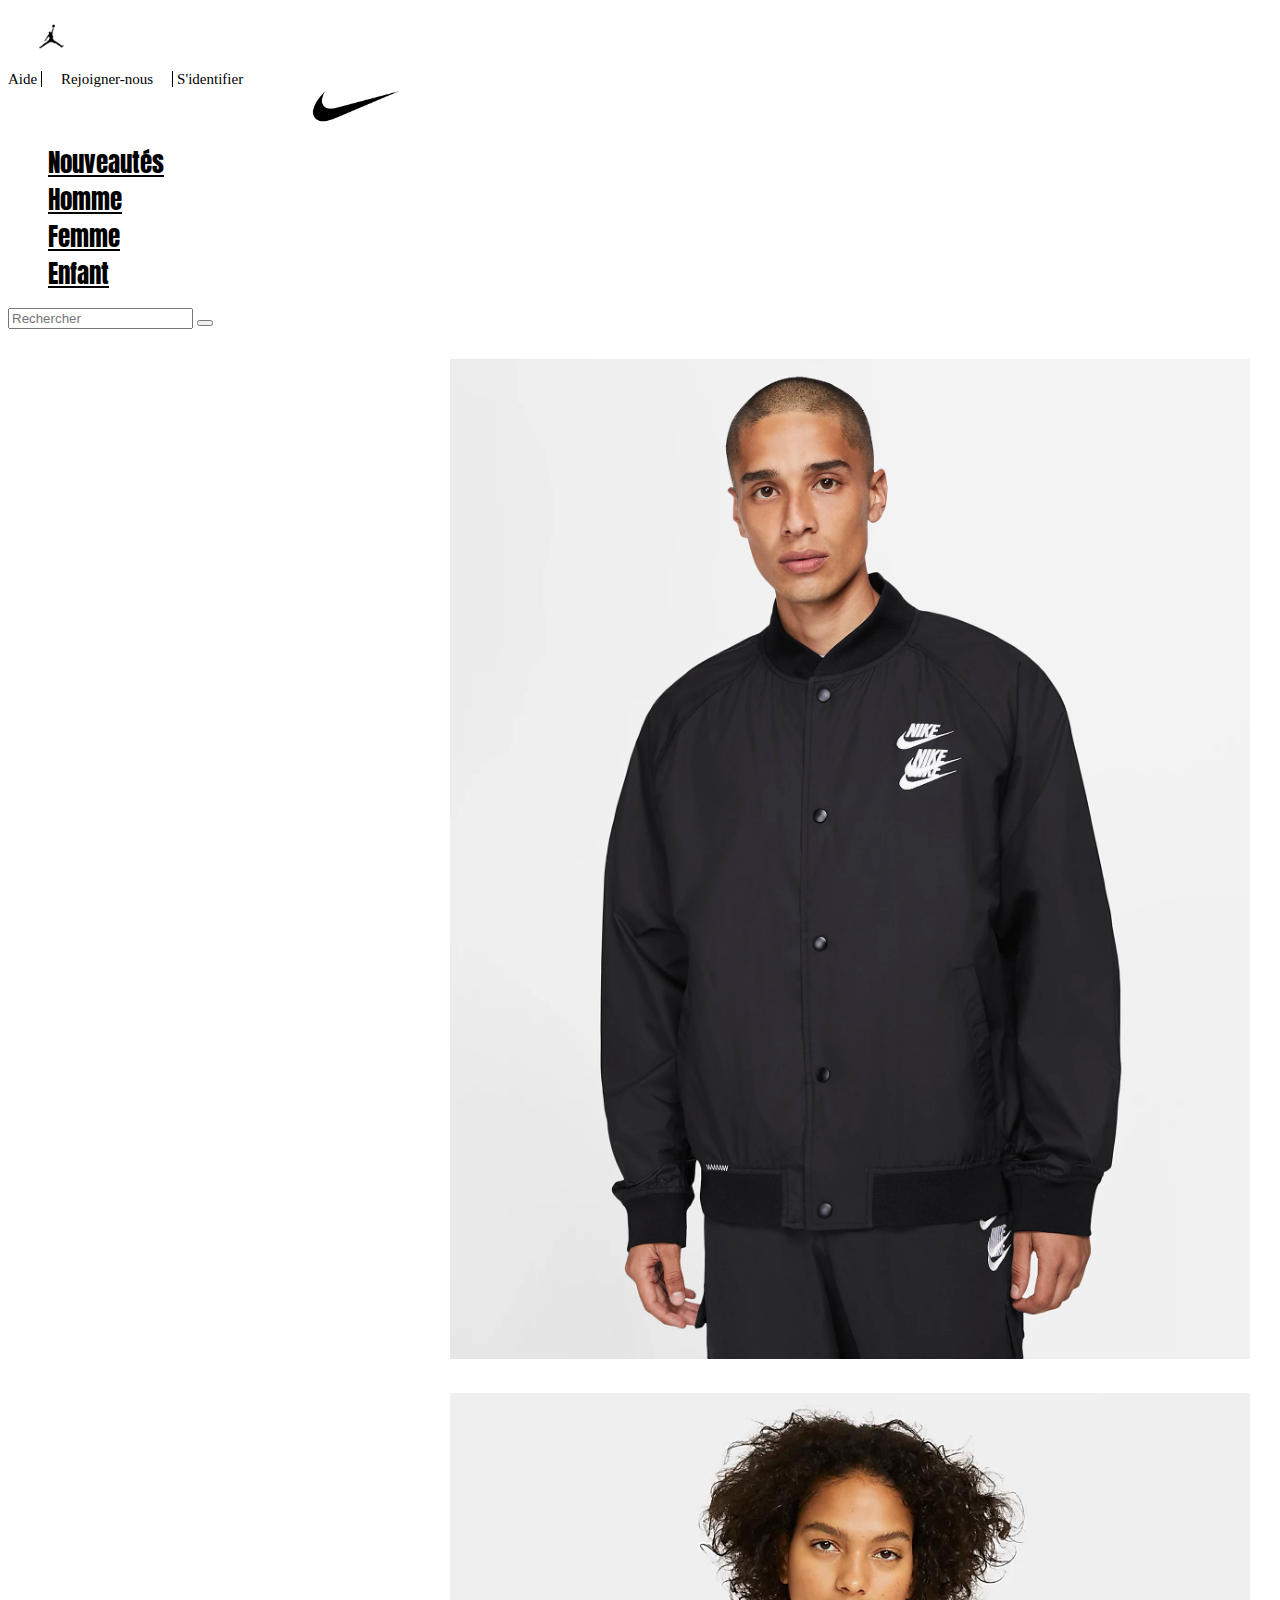
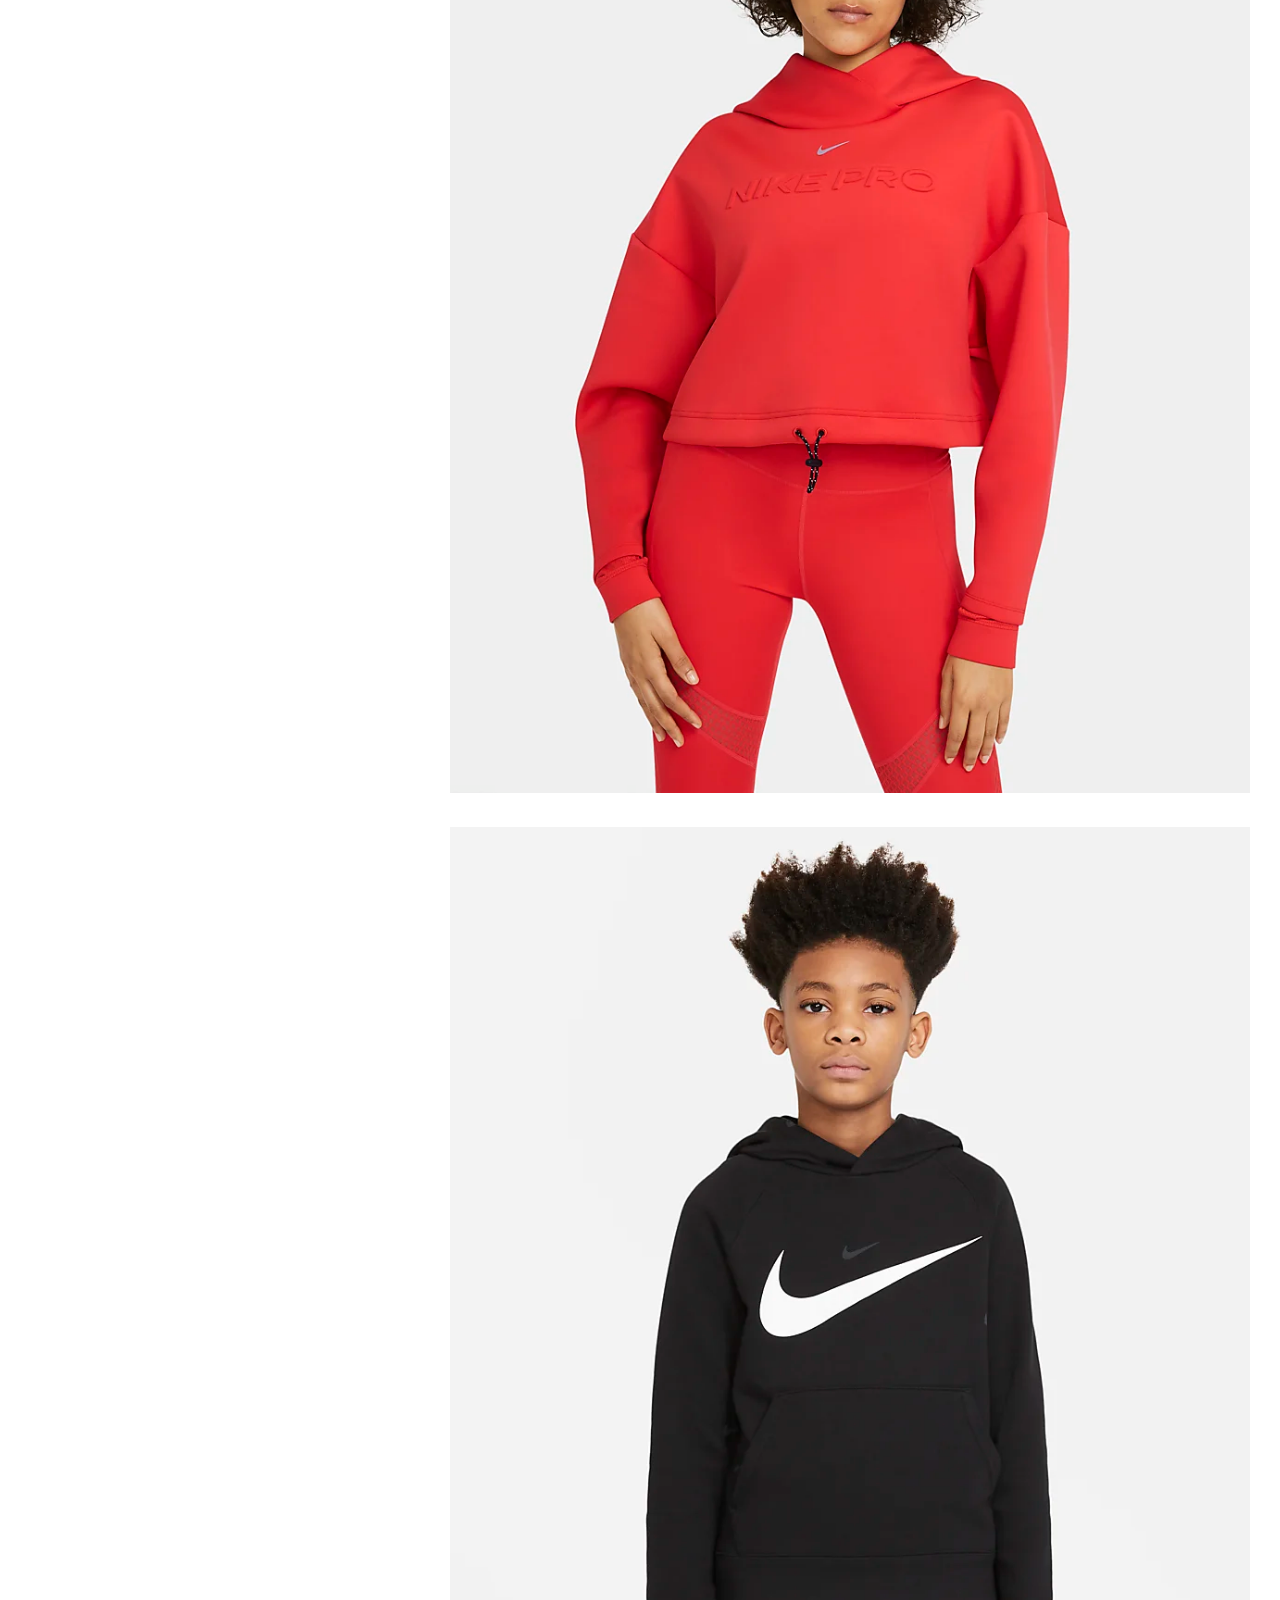
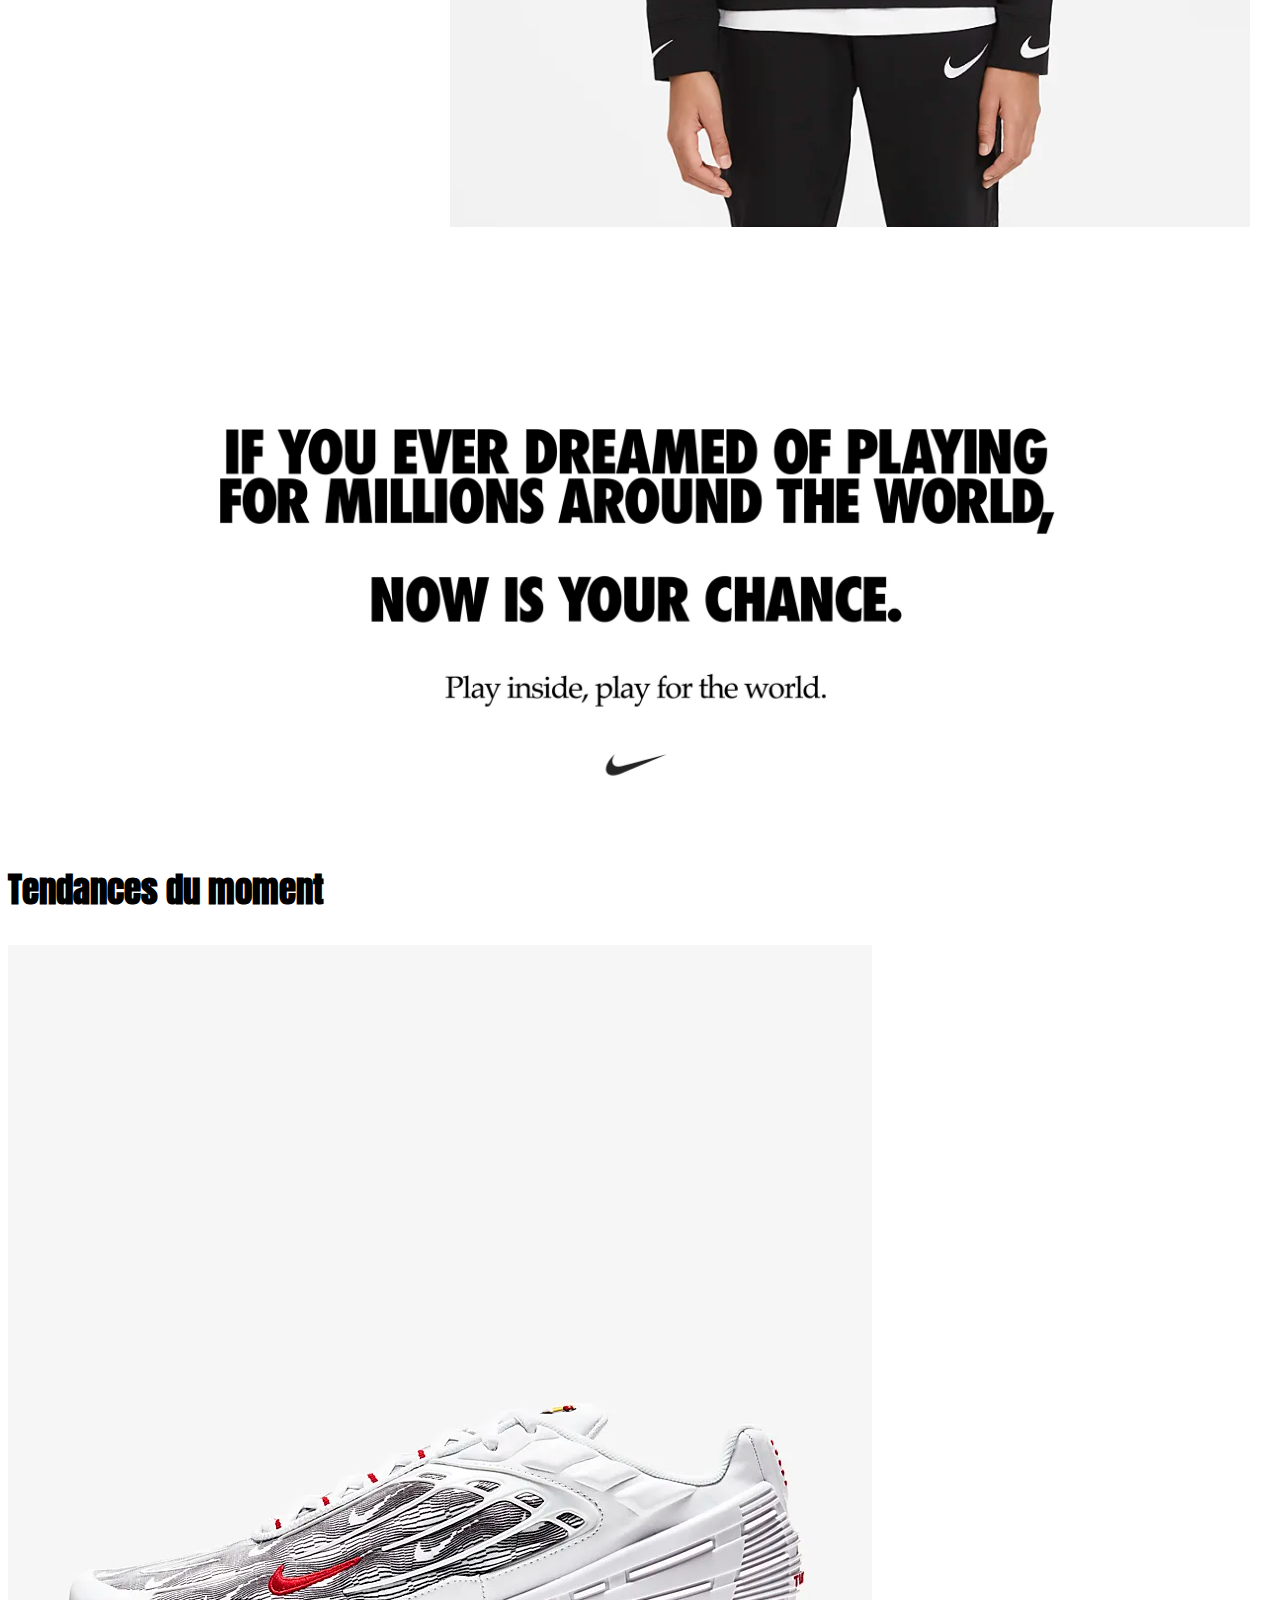
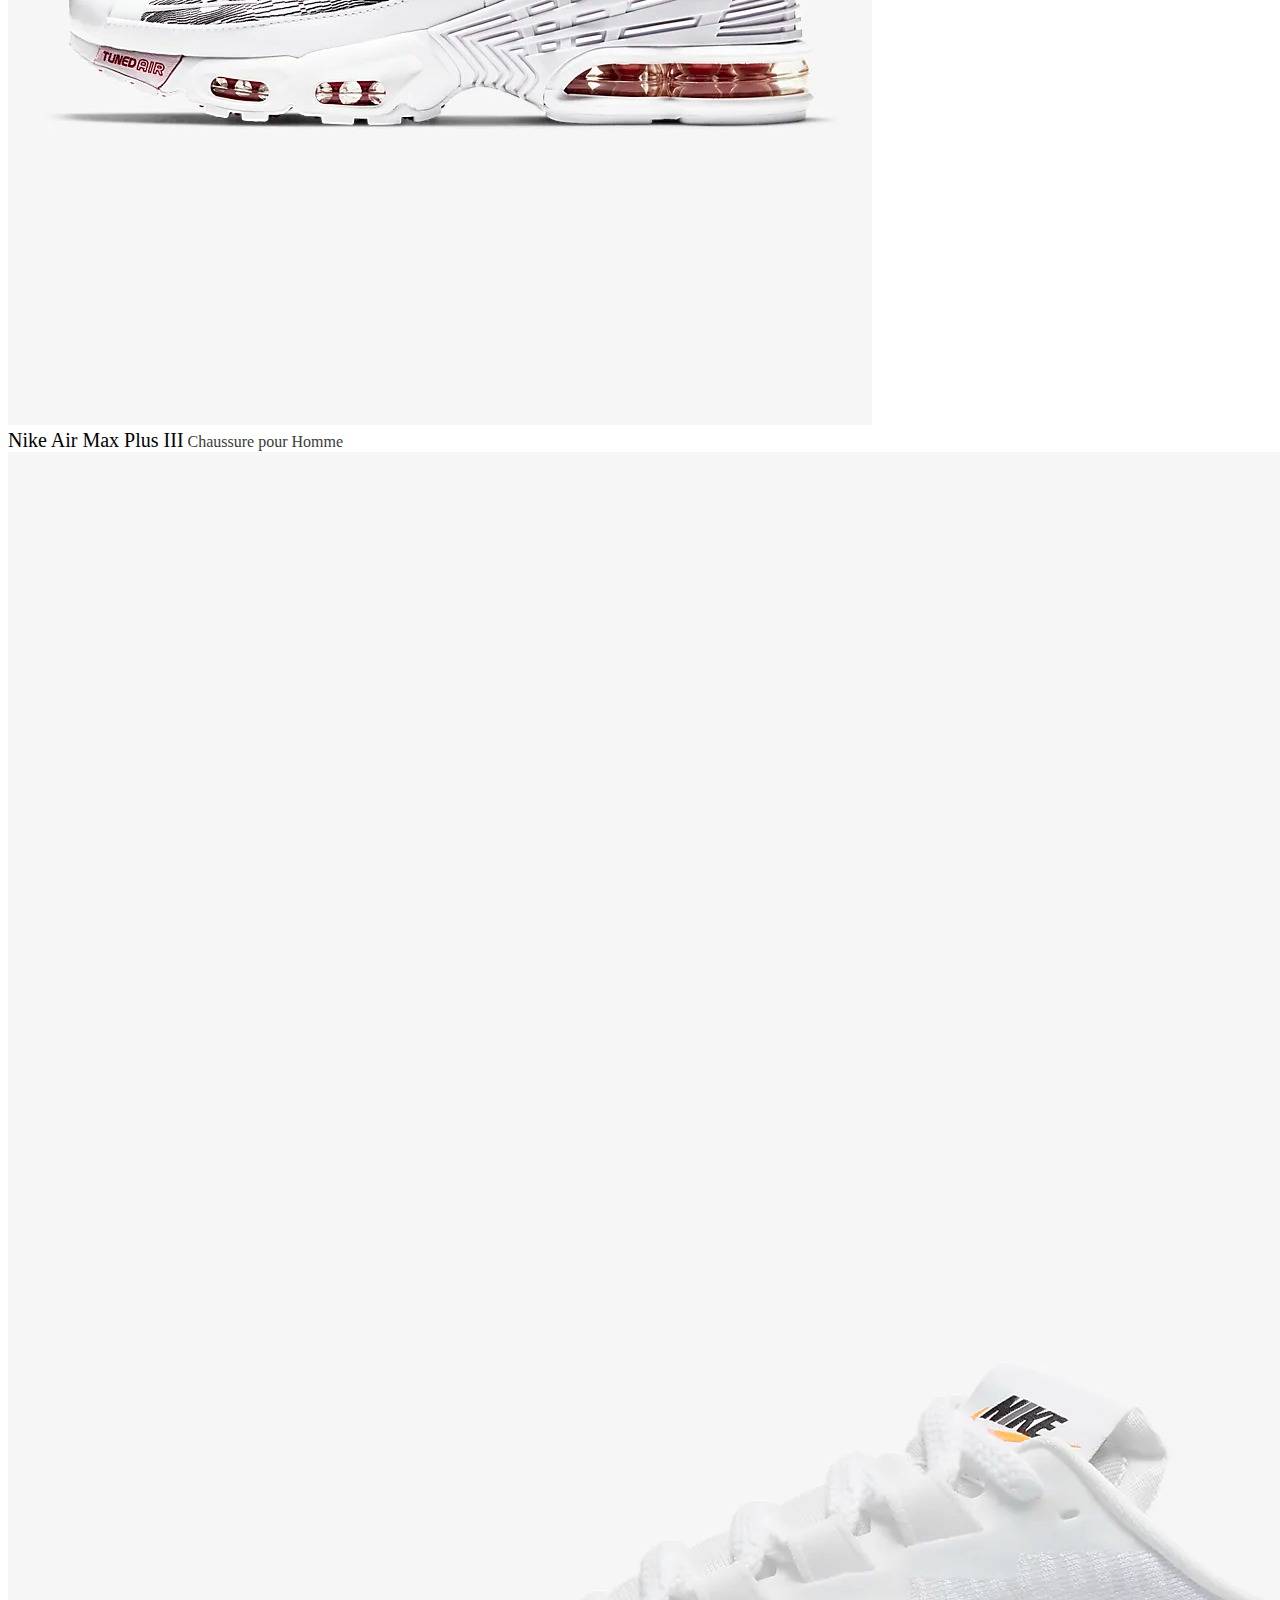
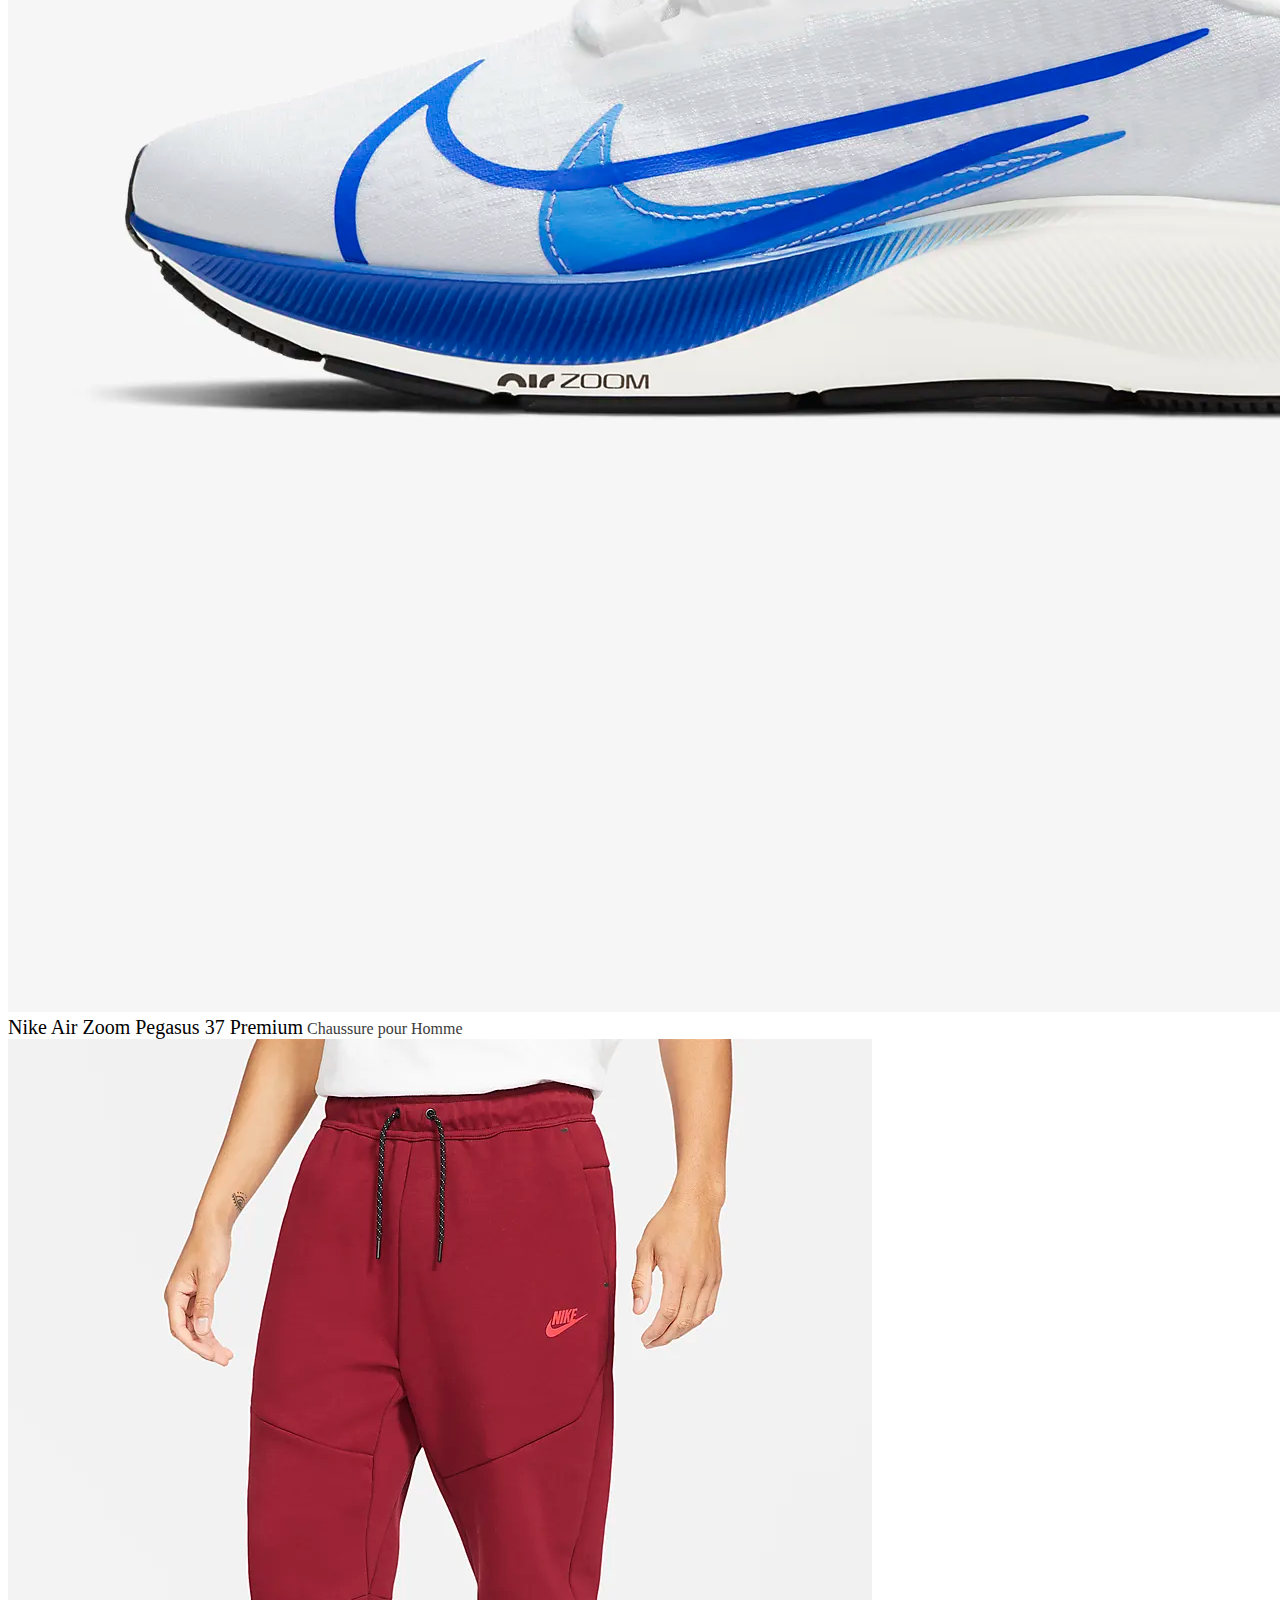
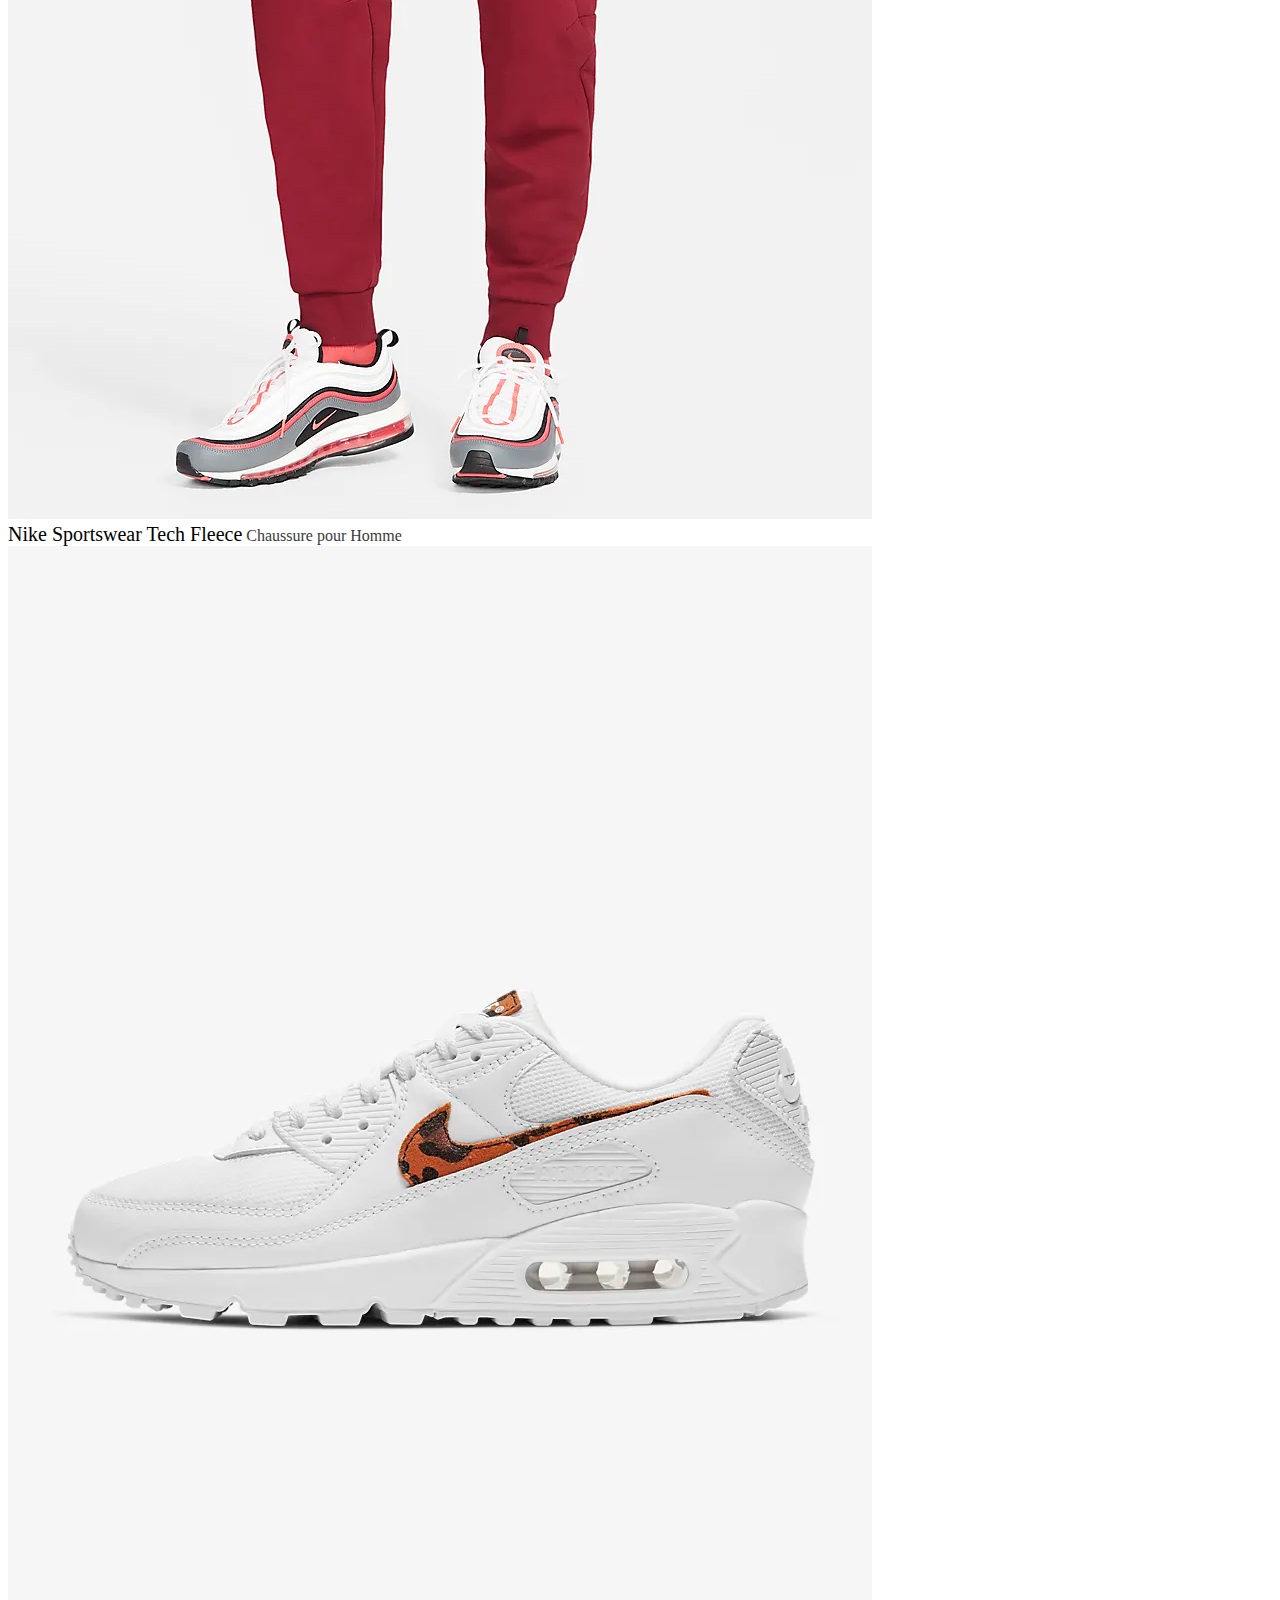
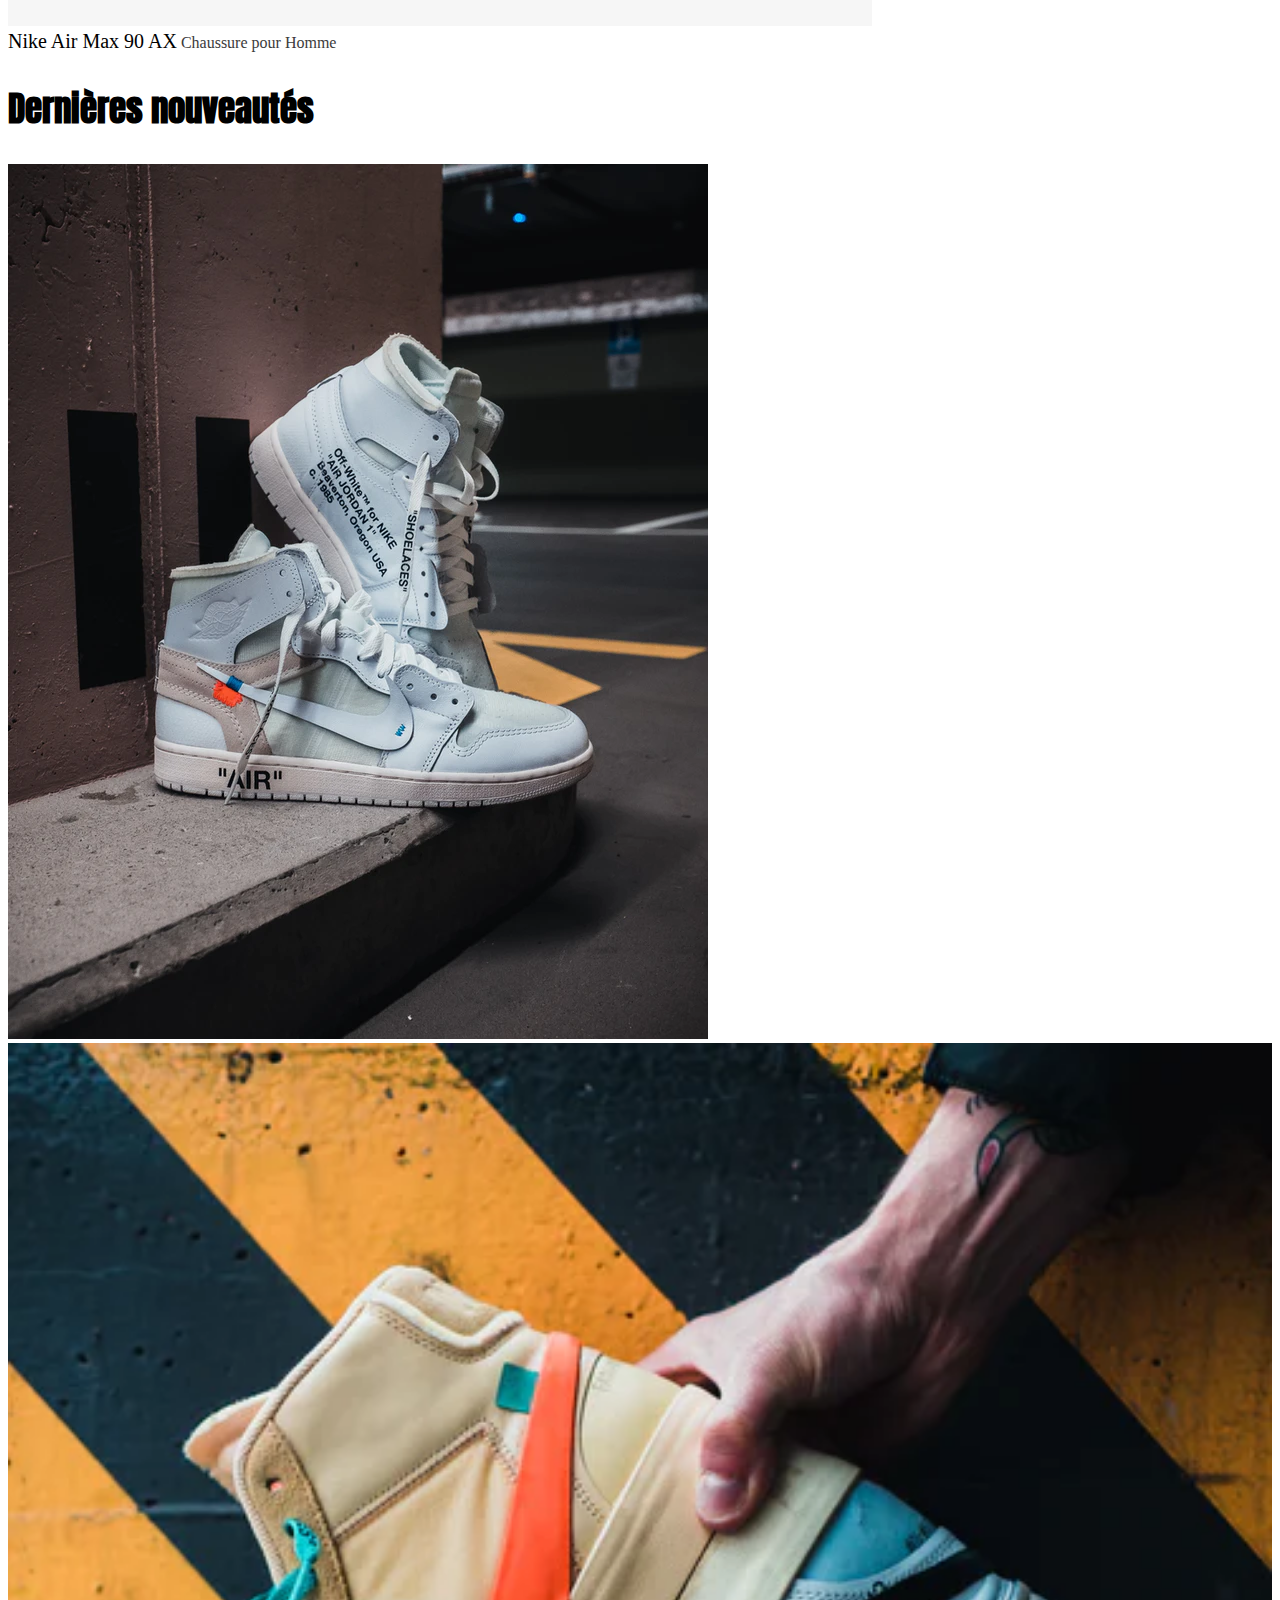
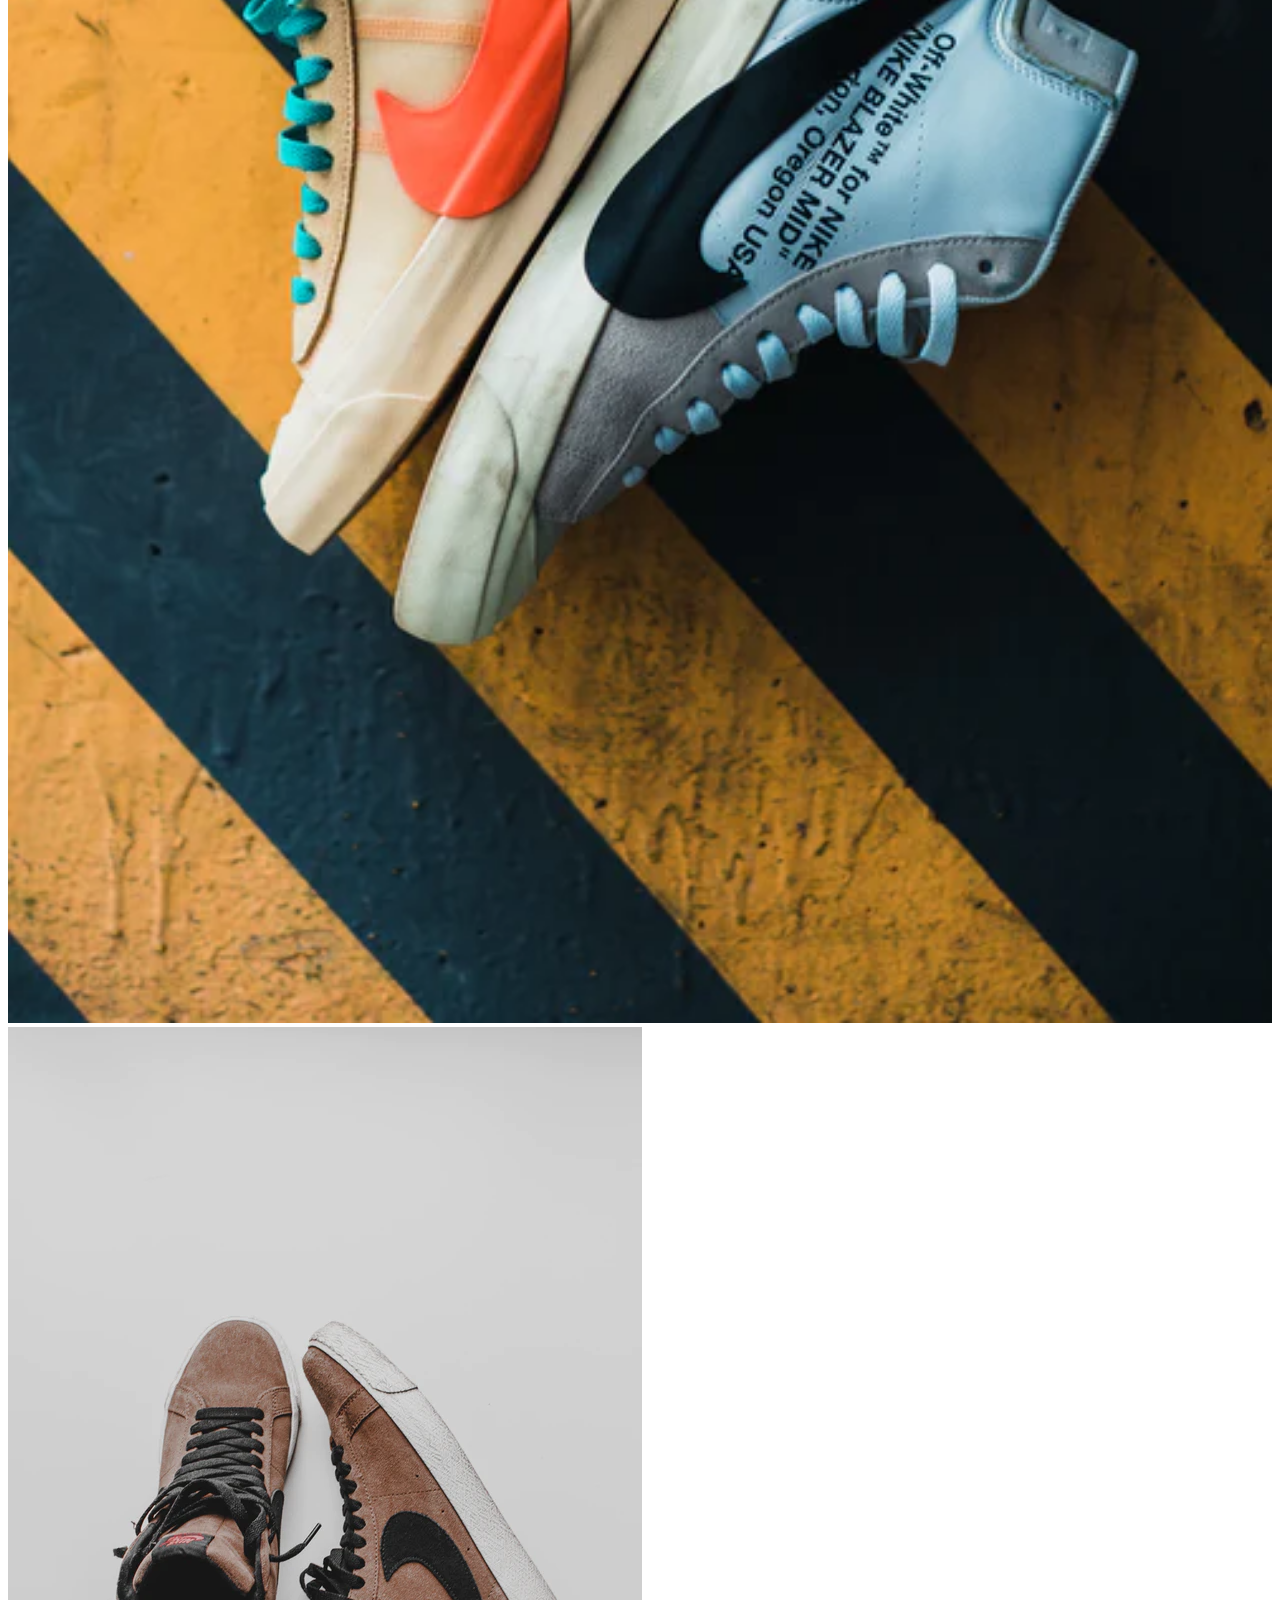
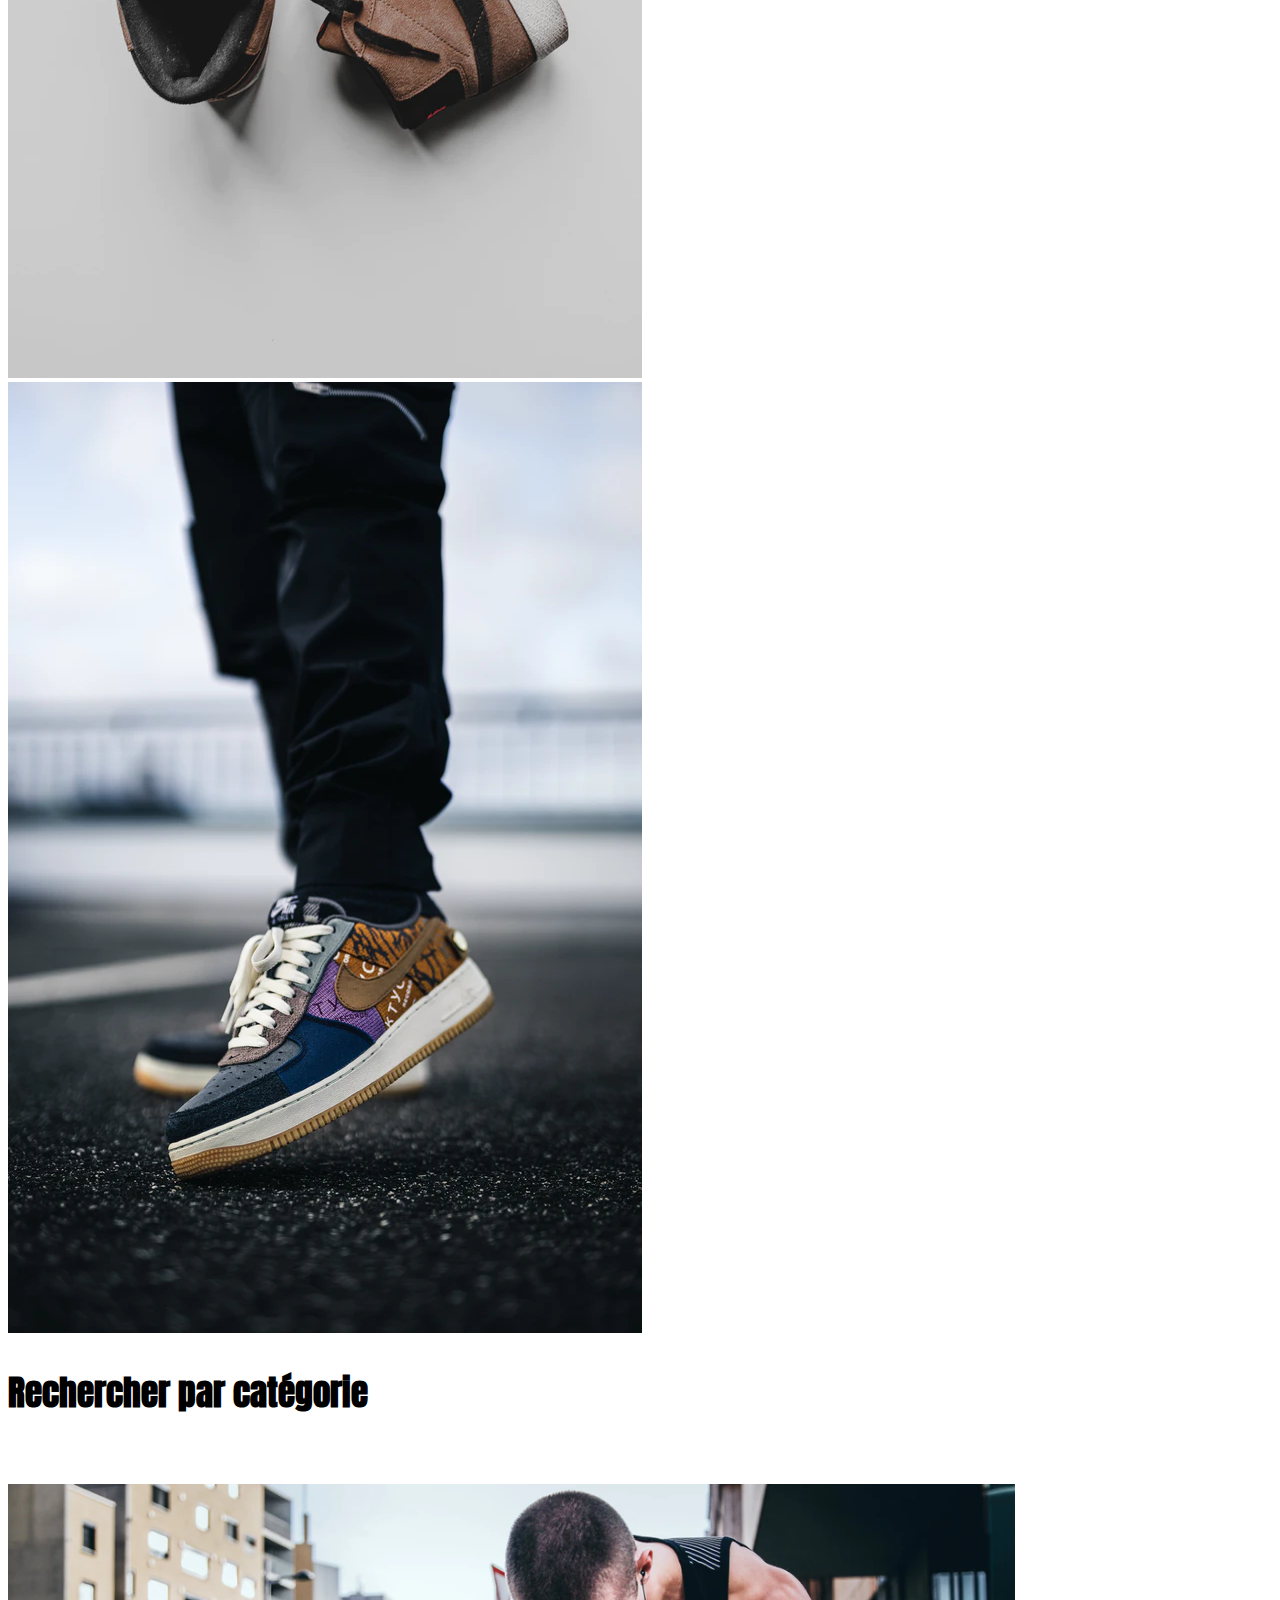
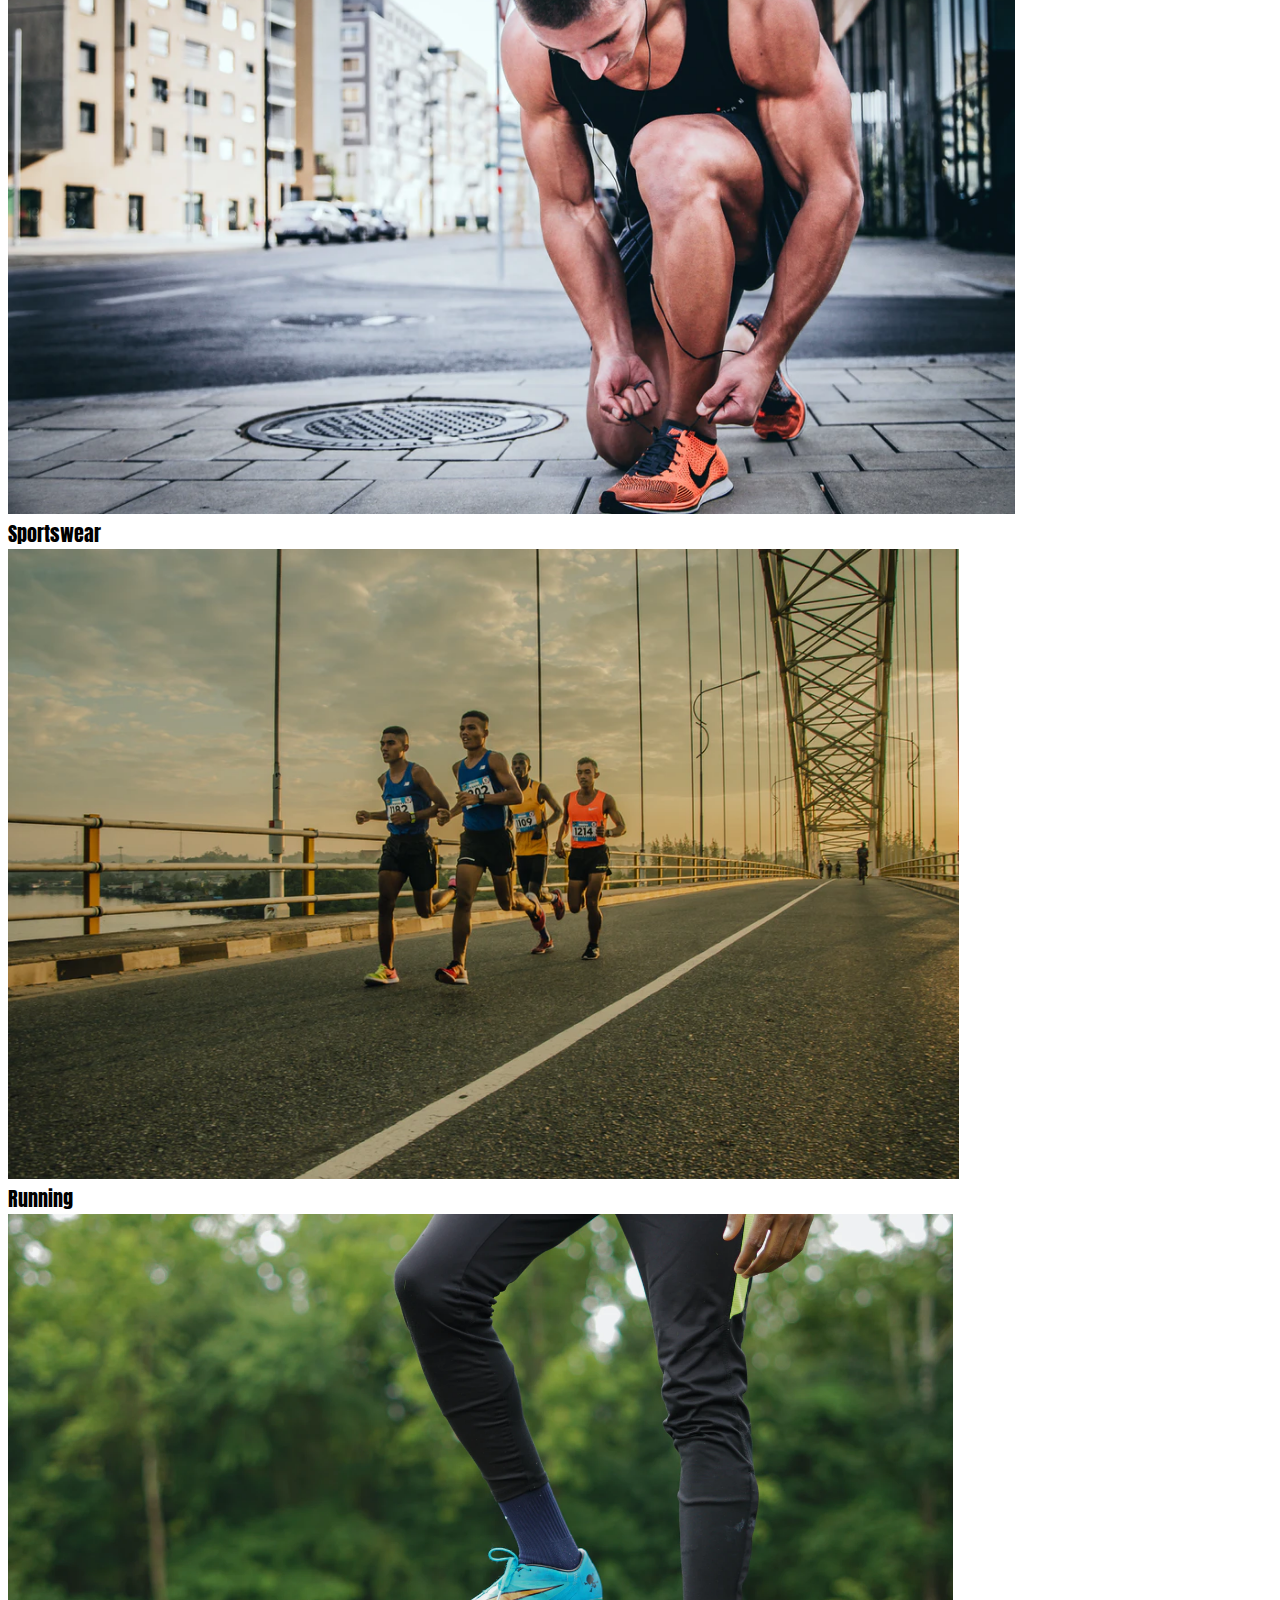
<file: mon site/index.html>
<!DOCTYPE html>
<html lang="fr">

<head>
    <meta charset="UTF-8">
    <meta http-equiv="X-UA-Compatible" content="IE=edge">
    <meta name="viewport" content="width=device-width, initial-scale=1.0">
    <title>nike</title>
    <link rel="icon" type="image/png" href="./public/img/nike-.webp" />
    <link rel="preconnect" href="https://fonts.gstatic.com">
    <link href="https://fonts.googleapis.com/css2?family=Anton&display=swap" rel="stylesheet">
    <link rel="stylesheet" href="https://pro.fontawesome.com/releases/v5.10.0/css/all.css"
        integrity="sha384-AYmEC3Yw5cVb3ZcuHtOA93w35dYTsvhLPVnYs9eStHfGJvOvKxVfELGroGkvsg+p" crossorigin="anonymous" />
    <link href="https://cdn.jsdelivr.net/npm/bootstrap@5.0.0-beta2/dist/css/bootstrap.min.css" rel="stylesheet"
        integrity="sha384-BmbxuPwQa2lc/FVzBcNJ7UAyJxM6wuqIj61tLrc4wSX0szH/Ev+nYRRuWlolflfl" crossorigin="anonymous">
    <link rel="stylesheet" href="./public/css/style.css">


</head>

<body>
    <!--boutton login -->
    <header>
        <div class="row ">
            <!-- logo -->
            <div class="col-1 ">
                <a href="./index.html"><img class="jordan" src="public/img/air-jordan-555582.png" alt="jordan"> </a>
            </div>
            <div class="col-1 ">
                <p> </p>
            </div>
            <div class="col-1 ">
                <p> </p>
            </div>
            <div class="col-1 ">
                <p> </p>
            </div>
            <div class="col-1 ">
                <p> </p>
            </div>
            <div class="col-1 ">
                <p> </p>
            </div>
            <div class="col-1 ">
                <p> </p>
            </div>
            <div class="col-1 ">
                <p></p>
            </div>
            <div class="col-1 ">
                <p> </p>
            </div>
            <div class="col-1 ">

            </div>
            <div class="col-2 po">
                <a href="#" class="bol "> Aide </a>
                <a href="#" class="bol mx-3" id="rejoigner"> Rejoigner-nous</a>
                <a href="#" class="bol "> S'identifier</a>
            </div>




        </div>
        <!-- navbar -->
        <div class="row">
            <div class="col-1">
                <!-- logo -->
                <a href="./index.html"><img src="./public/img/1200px-Swoosh.svg.png" alt="nike2"
                        class="nike2"></img></a>


            </div>
            <div class="col-2">

            </div>
            <div class="col-6">
                <ul class="nav nav-pills nav-fill bg-white color-dark " id="nav">

                    <li class="col- nav-item bold  Anton hov">
                        <a class="nav-link" href="./index.html">Nouveautés</a>
                    </li>
                    <li class="nav-item bold Anton hov">
                        <a class="nav-link" href="./public/page/homme.html">Homme</a>
                    </li>
                    <li class="nav-item bold Anton hov">
                        <a class="nav-link" href="./public/page/femme.html">Femme</a>
                    </li>
                    <li class="nav-item bold Anton hov">
                        <a class="nav-link " href="./public/page/enfant.html" tabindex="-1"
                            aria-disabled="true">Enfant</a>
                    </li>




            </div>
            <div class="col-2">

            </div>
            <div class="col-1 ">
                <form class="d-flex">
                    <input class=" pupu  form-control inp" type="search" placeholder="Rechercher" aria-label="Search">
                    <button class="but btn btn-outline-dark" type="submit"><i class="fas fa-search"></i></button>
                </form>
            </div>

            </ul>
        </div>

    </header>

    <section>




<!-- caroussel -->
        </div>
        <div id="carouselExampleSlidesOnly" class="carousel slide" data-bs-ride="carousel">
            <div class="carousel-inner">
                <div class="carousel-item active">
                    <img src="./public/img/img1.webp" class="d-block img1" alt="img1">
                </div>
                <div class="carousel-item">
                    <img src="./public/img/img2.webp" class="d-block img2" alt="img2">
                </div>
                <div class="carousel-item">
                    <img src="./public/img/img3.webp" class="d-block img3" alt="img3">
                </div>
            </div>
        </div>

    </section>
    <section>
<!-- main image -->
        <div class="mx-auto">
            <a href=""><img class="align-center niknik " src="./public/img/niknik.jpg" alt="niknik"></a>
        </div>
        <div>
            <!-- gallerie produit -->
            <h2 class="Anton ms-5 mt-5 la">Tendances du moment</h2>
        </div>
        <div>
            <div class="card-group">
                <div class="card">
                    <a href=""><img src="./public/img/img4.webp" class="card-img-top" alt="img4">
                        <div class="text-center card-body">
                    </a>
                    <a class="d-block le" href="">Nike Air Max Plus III</a>
                    <a class="d-block lo" href="">Chaussure pour Homme</a>

                </div>
            </div>
            <div class="card">
                <a href=""><img src="./public/img/img5.webp" class="card-img-top" alt="img5">
                    <div class="text-center card-body">
                </a>
                <a class="d-block le" href="">Nike Air Zoom Pegasus 37 Premium</a>
                <a class=" d-block lo" href="">Chaussure pour Homme</a>

            </div>
        </div>
        <div class="card">
            <a href=""><img src="./public/img/img6.webp" class="card-img-top" alt="img6">
                <div class="text-center card-body">
            </a>
            <a class="d-block le" href="">Nike Sportswear Tech Fleece</a>
            <a class="d-block lo" href="">Chaussure pour Homme</a>

        </div>
        </div>
        <div class="card">
            <a href=""><img src="./public/img/img7.webp" class="card-img-top" alt="img7">
                <div class="text-center card-body">
            </a>
            <a class="d-block le" href="">Nike Air Max 90 AX</a>
            <a class="d-block lo" href="">Chaussure pour Homme</a>

        </div>
        </div>

        </div>
        <!-- gallerie chaussure -->
        <div>
            <h2 class="Anton ms-5 mt-5 la">Dernières nouveautés</h2>
        </div>
        <div class="row row-cols-1 row-cols-md-2 g-4">
            <div class="col">
                <div class="ph card">
                    <a href=""><img src="./public/img/ch1.webp" class="card-img-top" alt="ch1"></a>
                    <div class="card-body">


                    </div>
                </div>
            </div>
            <div class="col">
                <div class="ph card">
                    <a href=""> <img class="ph2" src="./public/img/gg.webp" card-img-top alt="ch2"></a>
                    <div class="card-body">


                    </div>
                </div>
            </div>
            <div class="col">
                <div class="ph card">
                    <a href=""><img src="./public/img/ch3.webp" class="card-img-top" alt="ch3"></a>
                    <div class="card-body">


                    </div>
                </div>
            </div>
            <div class="col">
                <div class="ph card">
                    <a href=""><img src="./public/img/ch4.webp" class="card-img-top" alt="ch4"></a>
                    <div class="card-body">


                    </div>
                </div>
            </div>
        </div>

        <div>
            <!-- recherche par catégorie -->
            <h2 class="Anton ms-5 mt-5 la">Rechercher par catégorie</h2>

        </div>
        <br>
        <br>
        <div>
            <div class="card-group">
                <div class="card">
                    <a href=""><img class="myph" src="./public/img/p.webp" class="card-img-top" alt="p">
                        <div class="text-center card-body">
                    </a>
                    <a class="d-block Anton le" href="">Sportswear</a>


                </div>
            </div>
            <div class="card">
                <a href=""><img class="myph" src="./public/img/p2.webp" class="card-img-top" alt="p2">
                    <div class="text-center card-body">
                </a>
                <a class="d-block Anton le" href="">Running</a>


            </div>
        </div>
        <div class="card">
            <a href=""><img class="myph" src="./public/img/p3.webp" class="card-img-top" alt="p3">
                <div class="text-center card-body">
            </a>
            <a class="d-block Anton le" href="">Football</a>


        </div>

        <br>

    </section>
    <section>
        <!-- liste collection -->
        <div class="row  ">
            <div class="col-1">
                </a>


            </div>
            <div class="col-2">

            </div>
            <div class="col-7 row  ">





                <div class="col">
                    <ul>
                        <li><a class="trro" href="">Vetement pour homme</a></li>
                        <li><a class="tro" href="">Chaussures et chaussu...</a></li>
                        <li><a class="tro" href="">Sandale et tongs pour...</a></li>
                        <li><a class="tro" href="">Chaussures montantes...</a></li>
                        <li><a class="tro" href="">Chaussures de sport p...</a></li>


                    </ul>

                </div>


                <div class="col">
                    <ul>
                        <li><a class="trro" href="">Vêtements et équipem...</a></li>
                        <li><a class="tro" href="">Sweats à capuche pur...</a></li>
                        <li><a class="tro" href="">Pantalons de jogging p...</a></li>
                        <li><a class="tro" href="">Bonnets et casquettes...</a></li>
                        <li><a class="tro" href="">Vêtemments en tissu Fle...</a></li>


                    </ul>
                </div>


                <div class="col">
                    <ul>
                        <li><a class="trro" href="">Collections...</a></li>
                        <li><a class="tro" href="">Nike Air Max pour hom...</a></li>
                        <li><a class="tro" href="">Nike Roshe pour Homme</a></li>
                        <li><a class="tro" href="">Nike Air Max 90 pour H...</a></li>
                        <li><a class="tro" href="">Huarache pour Homme</a></li>


                    </ul>
                </div>


                <div class="col">
                    <ul>
                        <li><a class="trro" href="">en vedette</a></li>
                        <li><a class="tro" href="">Chaussures et chaussu...</a></li>
                        <li><a class="tro" href="">Sacs et sacs à dos</a></li>
                        <li><a class="tro" href="">Chaussures de football</a></li>
                        <li><a class="tro" href="">vêtements</a></li>


                    </ul>


                </div>
                <br>





            </div>
            <div class="col-2">

            </div>
            <div class="col-1 ">
            </div>

    </section>
<!-- footer -->
    <footer>
        <div class="container-fluid " id="bgg">
            <div class=" row footer container ">
                <div class="col-2 mt-3 ">
                    <ul>
                        <li><a class="troip" href="">CARTES CADEAUX</a></li>
                        <li><a class="troip" href="">TROUVER UN MAGASIN</a></li>
                        <li><a class="troip" href="">S'INSCRIRE AUX E-MAILS</a></li>
                        <li><a class="troip" href="">DEVENIR MEMBRE</a></li>
                        <li><a class="troip" href="">RÉDUCTION POUR ÉTUDIANTS</a></li>
                        <li><a class="troip" href="">COMMENTAIRES</a></li>

                    </ul>
                </div>
                <div class="col-2 mt-3">
                    <ul>
                        <li><a class="troip" href="">AIDE</a></li>
                        <li><a class="troi" href="">Statut de commande</a></li>
                        <li><a class="troi" href="">Expédition et livraison</a></li>
                        <li><a class="troi" href="">Retours</a></li>
                        <li><a class="troi" href="">Modes de paiement</a></li>
                        <li><a class="troi" href="">Nous contacter</a></li>

                    </ul>
                </div>
                <div class="col-2 mt-3">
                    <ul>
                        <li class=><a class="troip" href="">À PROPOS DE NIKE</a></li>
                        <li class=><a class="troi" href="">Actualités</a></li>
                        <li class=><a class="troi" href="">Carrières</a></li>
                        <li class=><a class="troi" href="">Investisseurs</a></li>
                        <li class=><a class="troi" href="">Développement durable</a></li>

                    </ul>
                </div>
                <div class="col-2 mt-3">

                </div>
                <div class="col-2 mt-3">

                </div>
                <div class="col-2 mt-3">
                    <div class=>
                        <a class="text-light lis" href=""><i class="fs-1 ms-1 fab fa-twitter"></i></a>
                        <a class="text-light lis" href=""><i class="fs-1 ms-1 fab fa-facebook"></i></a>
                        <a class="text-light lis" href=""><i class="fs-1 ms-1 fab fa-instagram"></i></a>
                        <a class="text-light lis" href=""><i class="fs-1 ms-1 fab fa-youtube-square"></i></a>




                    </div>




                </div>
                <hr>
                <div class="row foot ">
                    <div class="col-6 foo ">
                        <a class="fo p-3" href="">Guides</a>
                        <a class="fo p-4" href="">Conditions d'utilisation</a>
                        <a class="fo p-4" href="">Conditions générales de vente
                        </a>
                        <a class="fo p-1" href="">Informations sur l'entreprise</a>

                    </div>

                    <div class="row foot2 pt-3 ">
                        <div class="col-4 fooo ">
                            <a class="fob  p-3" href=""><i class="fas fa-map-marker-alt p-2"></i>Belgique </a>
                            <a class="fo " href="">© 2021 Nike, Inc. Tous droits réservés</a>
                        </div>

                        <div class="col-5 foooo ">
                            <a class="fo me-4 " href="">Politique en matière de confidentialité et de cookies
                            </a>
                            <a class="fi " href="./public/page/contact.html">contact</a>
                        </div>

                    </div>


                </div>

            </div>

    </footer>



























    <script src="https://cdn.jsdelivr.net/npm/bootstrap@5.0.0-beta2/dist/js/bootstrap.bundle.min.js"
        integrity="sha384-b5kHyXgcpbZJO/tY9Ul7kGkf1S0CWuKcCD38l8YkeH8z8QjE0GmW1gYU5S9FOnJ0"
        crossorigin="anonymous"></script>
</body>

</html>
</file>
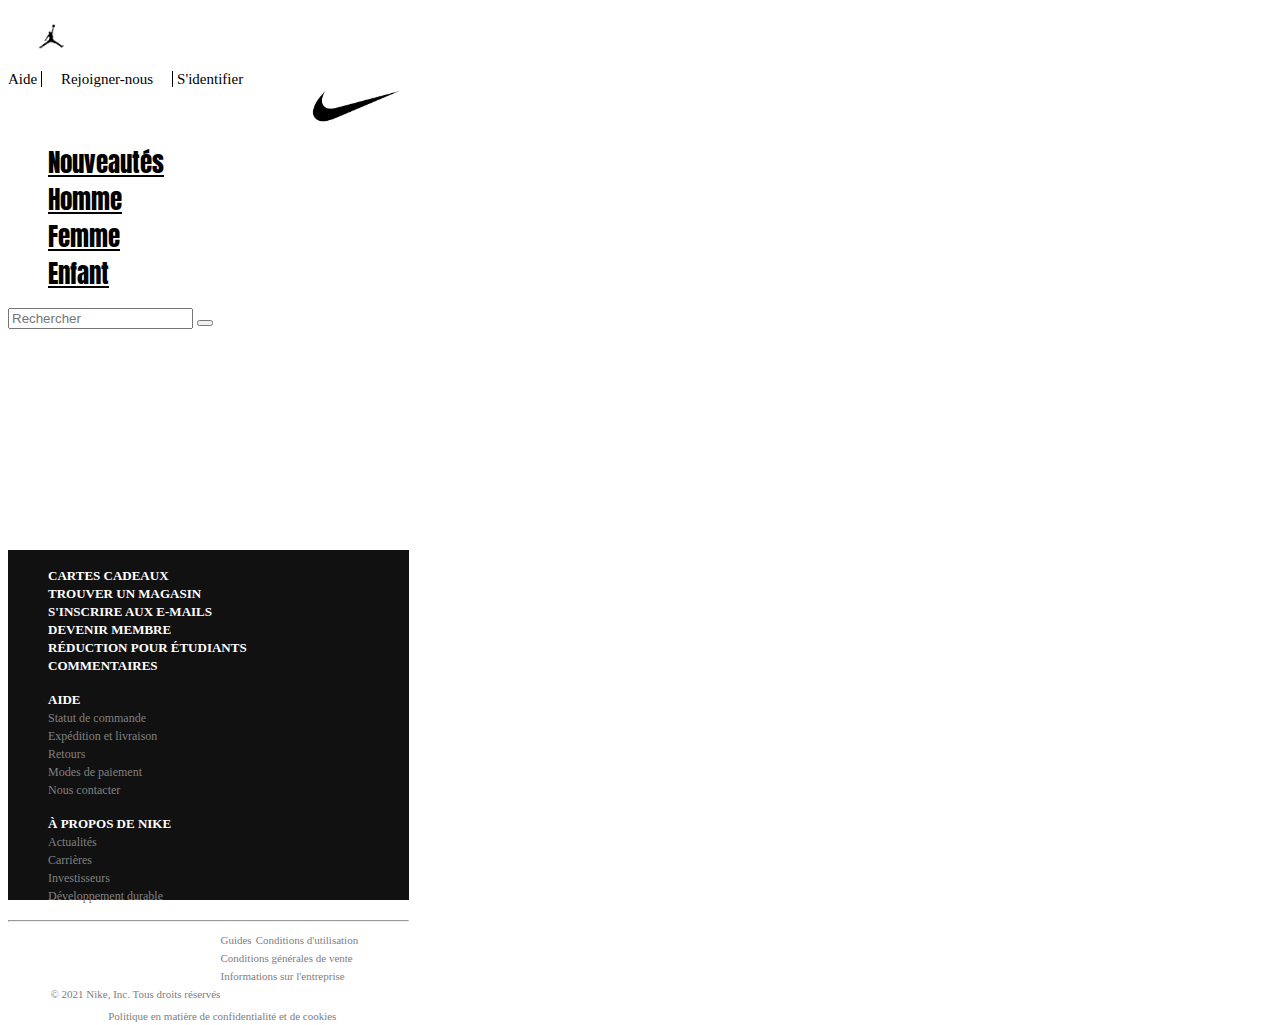
<file: mon site/public/page/contact.html>
<!DOCTYPE html>
<html lang="fr">

<head>
    <meta charset="UTF-8">
    <meta http-equiv="X-UA-Compatible" content="IE=edge">
    <meta name="viewport" content="width=device-width, initial-scale=1.0">
    <title>nike</title>
    <link rel="icon" type="image/png" href="../img/nike-.webp" />
    <link rel="preconnect" href="https://fonts.gstatic.com">
    <link href="https://fonts.googleapis.com/css2?family=Anton&display=swap" rel="stylesheet">
    <link rel="stylesheet" href="https://pro.fontawesome.com/releases/v5.10.0/css/all.css"
        integrity="sha384-AYmEC3Yw5cVb3ZcuHtOA93w35dYTsvhLPVnYs9eStHfGJvOvKxVfELGroGkvsg+p" crossorigin="anonymous" />
    <link href="https://cdn.jsdelivr.net/npm/bootstrap@5.0.0-beta2/dist/css/bootstrap.min.css" rel="stylesheet"
        integrity="sha384-BmbxuPwQa2lc/FVzBcNJ7UAyJxM6wuqIj61tLrc4wSX0szH/Ev+nYRRuWlolflfl" crossorigin="anonymous">
    <link rel="stylesheet" href="../css/style.css">


</head>

<body>
    <header>
        <!-- button login -->
        <div class="row ">
            <div class="col-1 ">
                <!-- logo jordon -->
                <a href="../../index.html"><img class="jordan" src="../img/air-jordan-555582.png" alt="jordan"> </a>
            </div>
            <div class="col-1 ">
                <p> </p>
            </div>
            <div class="col-1 ">
                <p> </p>
            </div>
            <div class="col-1 ">
                <p> </p>
            </div>
            <div class="col-1 ">
                <p> </p>
            </div>
            <div class="col-1 ">
                <p> </p>
            </div>
            <div class="col-1 ">
                <p> </p>
            </div>
            <div class="col-1 ">
                <p></p>
            </div>
            <div class="col-1 ">
                <p> </p>
            </div>
            <div class="col-1 ">

            </div>
            
            <div class="col-2 po">
                <a href="#" class="bol "> Aide </a>
                <a href="#" class="bol mx-3" id="rejoigner"> Rejoigner-nous</a>
                <a href="#" class="bol "> S'identifier</a>
            </div>




        </div>
        <!-- navbar -->
        <div class="row">
            <div class="col-1">
                <!-- logo nike -->
                <a href="./index.html"><img src="../img/1200px-Swoosh.svg.png" alt="nike2" class="nike2"></img></a>


            </div>
            <div class="col-2">

            </div>
            <div class="col-6">
                <ul class="nav nav-pills nav-fill bg-white color-dark " id="nav">

                    <li class="col- nav-item bold  Anton hov">
                        <a class="nav-link" href="../../index.html">Nouveautés</a>
                    </li>
                    <li class="nav-item bold Anton hov">
                        <a class="nav-link" href="../page/homme.html">Homme</a>
                    </li>
                    <li class="nav-item bold Anton hov">
                        <a class="nav-link" href="../page/femme.html">Femme</a>
                    </li>
                    <li class="nav-item bold Anton hov">
                        <a class="nav-link " href="../page/enfant.html" tabindex="-1" aria-disabled="true">Enfant</a>
                    </li>




            </div>
            <div class="col-2">

            </div>
            <div class="col-1 ">
                <form class="d-flex">
                    <input class=" pupu  form-control inp" type="search" placeholder="Rechercher" aria-label="Search">
                    <button class="but btn btn-outline-dark" type="submit"><i class="fas fa-search"></i></button>
                </form>
            </div>

            </ul>
        </div>

    </header>
<!-- formulaire contact -->
    <form class="marga container ">
        <div class=" mb-3">
            <label for="exampleInputEmail1" class="form-label">Adresse email</label>
            <input type="email " class="form-control border border-secondary" id="exampleInputEmail1" aria-describedby="emailHelp">
            <div id="emailHelp" class="form-text">Nous ne partagerons jamais votre e-mail avec qui que ce soit..</div>
        </div>
        <div class="mb-3">
            <label for="exampleFormControlTextarea1" class="form-label">
                Exemple de zone de texte</label>
            <textarea class="form-control border border-secondary" id="exampleFormControlTextarea1" rows="3"></textarea>
        </div>
        <div class="mb-3 form-check">
            

        </div>
        <button type="submit" class="btn btn-dark butt">Envoyer</button>
    </form>
    <!-- footer -->
    <footer>
        <div class="container-fluid chocho" id="bgg">
            <div class=" row footer container ">
                <div class="col-2 mt-3 ">
                    <ul>
                        <li><a class="troip" href="">CARTES CADEAUX</a></li>
                        <li><a class="troip" href="">TROUVER UN MAGASIN</a></li>
                        <li><a class="troip" href="">S'INSCRIRE AUX E-MAILS</a></li>
                        <li><a class="troip" href="">DEVENIR MEMBRE</a></li>
                        <li><a class="troip" href="">RÉDUCTION POUR ÉTUDIANTS</a></li>
                        <li><a class="troip" href="">COMMENTAIRES</a></li>

                    </ul>
                </div>
                <div class="col-2 mt-3">
                    <ul>
                        <li><a class="troip" href="">AIDE</a></li>
                        <li><a class="troi" href="">Statut de commande</a></li>
                        <li><a class="troi" href="">Expédition et livraison</a></li>
                        <li><a class="troi" href="">Retours</a></li>
                        <li><a class="troi" href="">Modes de paiement</a></li>
                        <li><a class="troi" href="">Nous contacter</a></li>

                    </ul>
                </div>
                <div class="col-2 mt-3">
                    <ul>
                        <li class=><a class="troip" href="">À PROPOS DE NIKE</a></li>
                        <li class=><a class="troi" href="">Actualités</a></li>
                        <li class=><a class="troi" href="">Carrières</a></li>
                        <li class=><a class="troi" href="">Investisseurs</a></li>
                        <li class=><a class="troi" href="">Développement durable</a></li>

                    </ul>
                </div>
                <div class="col-2 mt-3">

                </div>
                <div class="col-2 mt-3">

                </div>
                <div class="col-2 mt-3">
                    <div class=>
                        <a class="text-light lis" href=""><i class="fs-1 ms-1  fab fa-twitter"></i></a>
                        <a class="text-light lis" href=""><i class="fs-1 ms-1 fab fa-facebook"></i></a>
                        <a class="text-light lis" href=""><i class="fs-1 ms-1 fab fa-instagram"></i></a>
                        <a class="text-light lis" href=""><i class="fs-1 ms-1 fab fa-youtube-square"></i></a>



                    </div>




                </div>
                <hr>
                <div class="row foot ">
                    <div class="col-6 foo ">
                        <a class="fo p-3" href="">Guides</a>
                        <a class="fo p-4" href="">Conditions d'utilisation</a>
                        <a class="fo p-4" href="">Conditions générales de vente
                        </a>
                        <a class="fo p-1" href="">Informations sur l'entreprise</a>

                    </div>

                    <div class="row foot2 pt-3 ">
                        <div class="col-4 fooo ">
                            <a class="fob  p-3" href=""><i class="fas fa-map-marker-alt p-2"></i>Belgique </a>
                            <a class="fo " href="">© 2021 Nike, Inc. Tous droits réservés</a>
                        </div>

                        <div class="col-5 foooo ">
                            <a class="fo me-4 " href="">Politique en matière de confidentialité et de cookies
                            </a>
                            <a class="fi " href="../page/contact.html">contact</a>
                        </div>

                    </div>

                </div>
            </div>

    </footer>
</body>

</html>
</file>
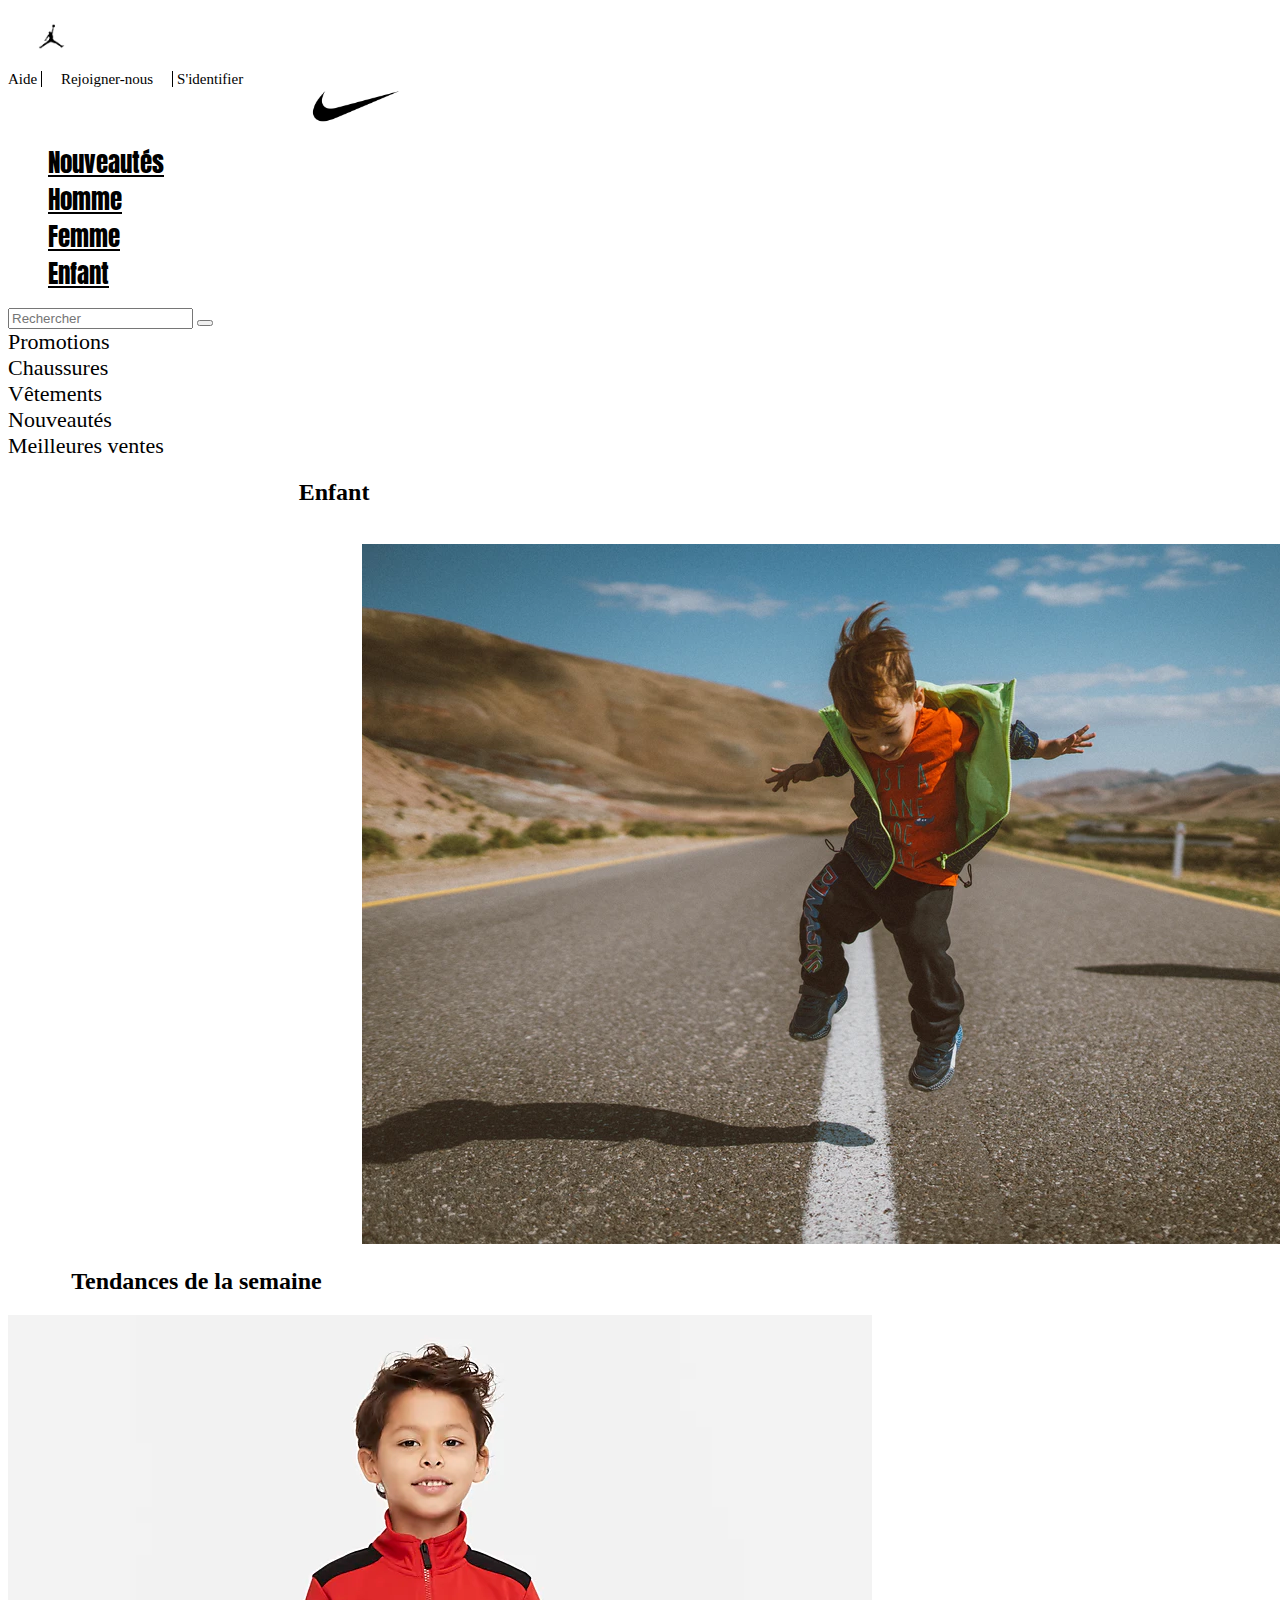
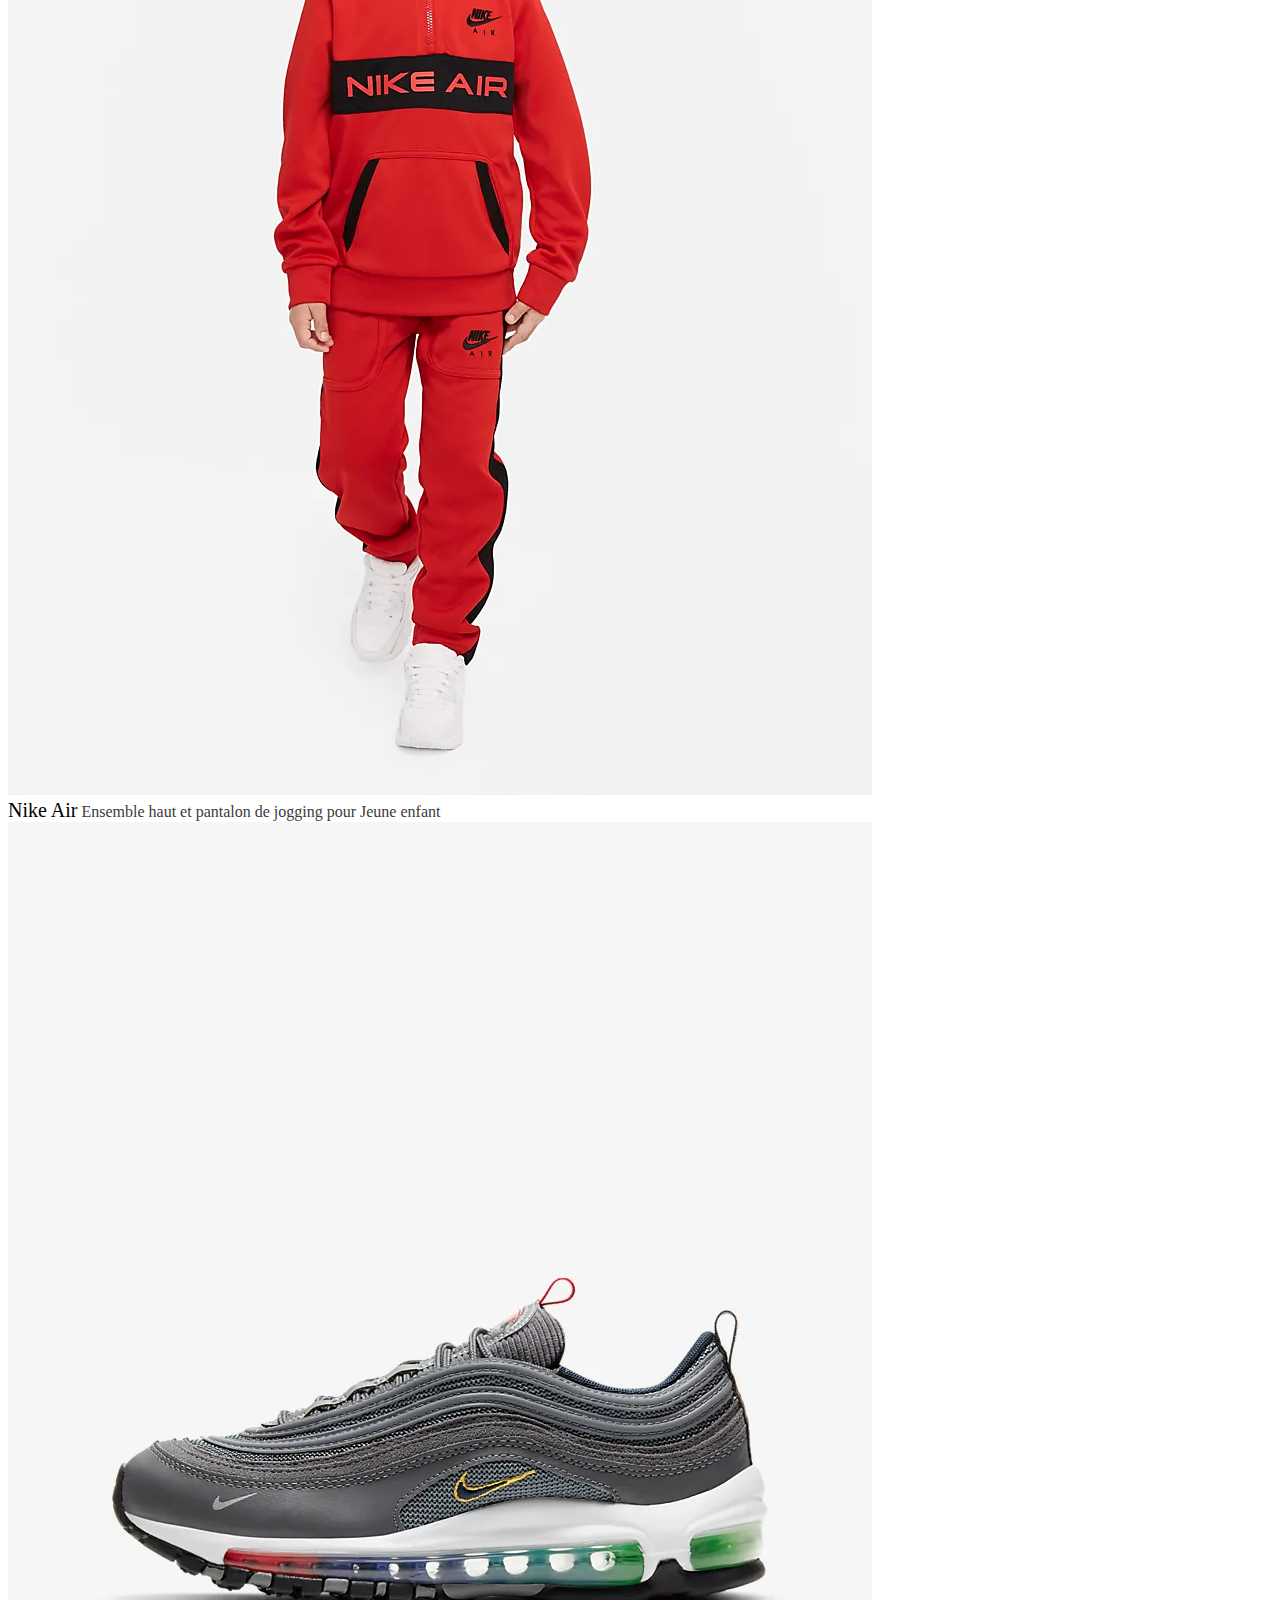
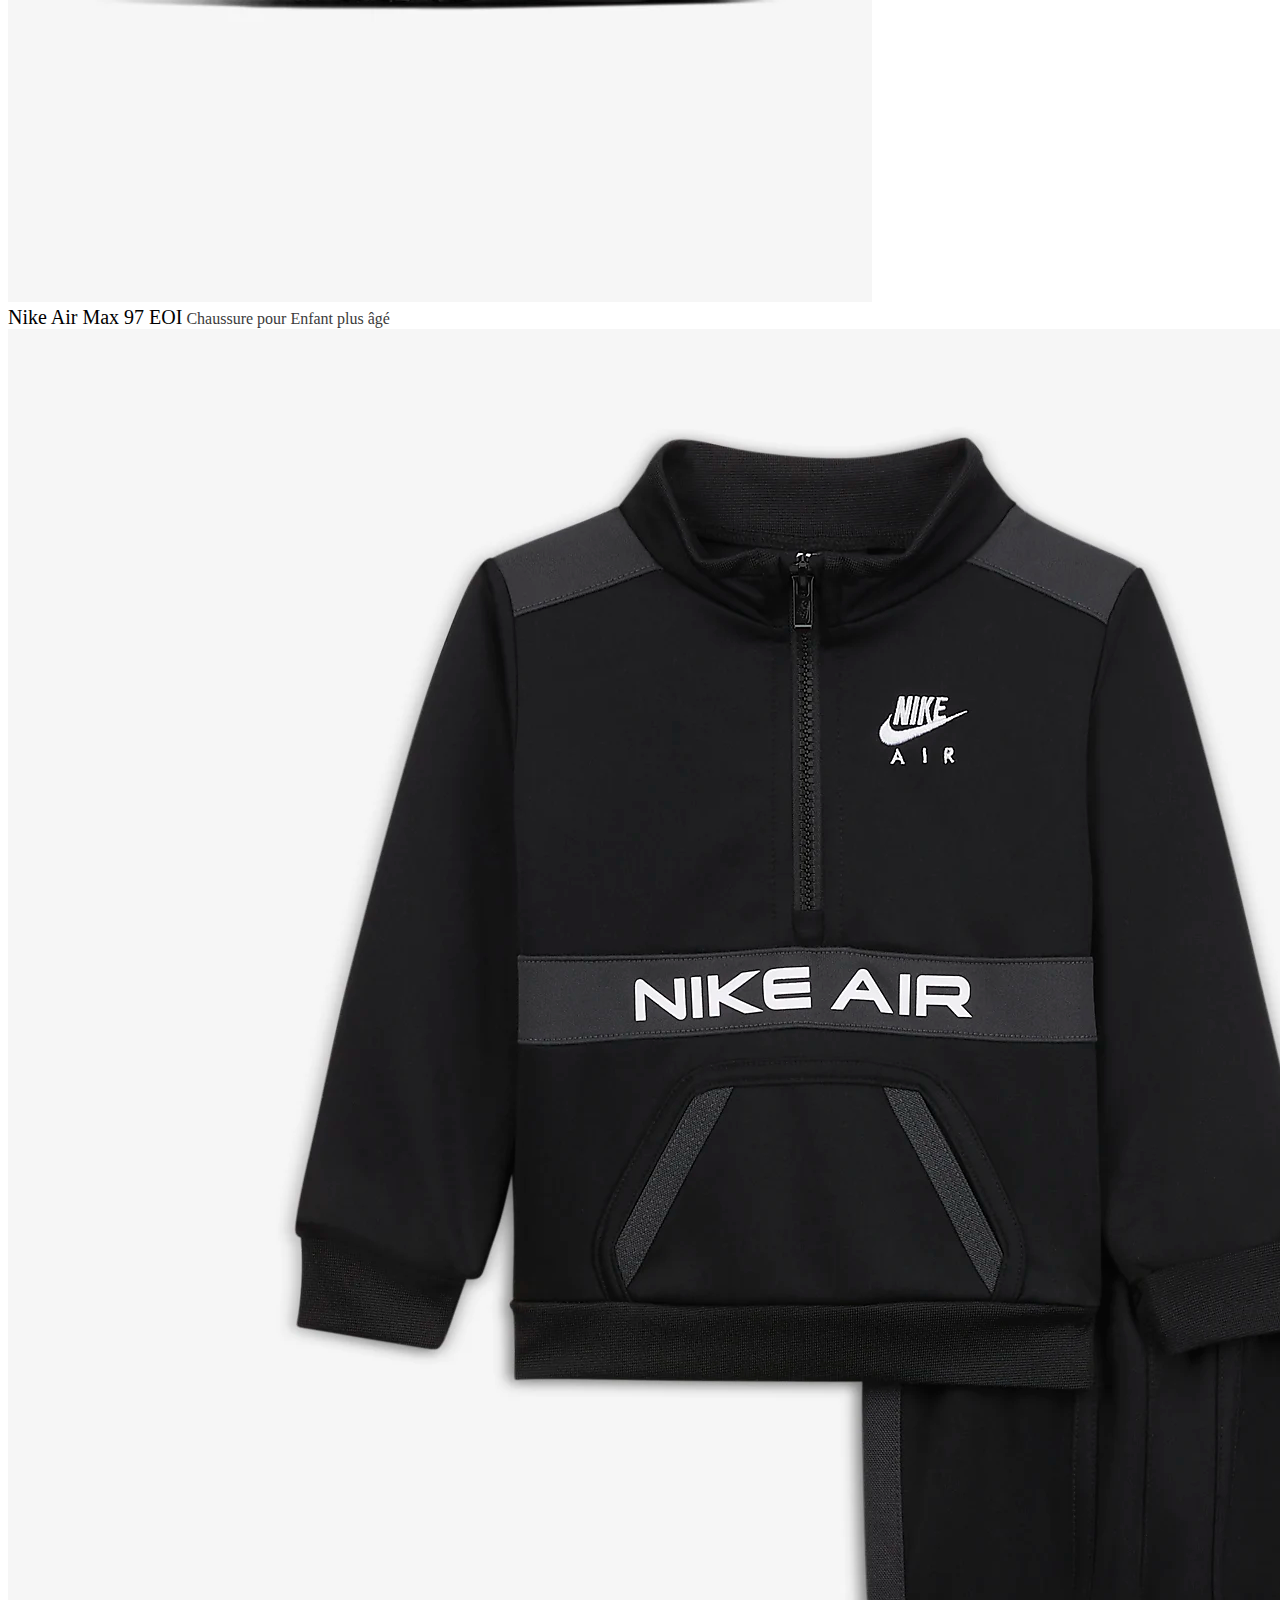
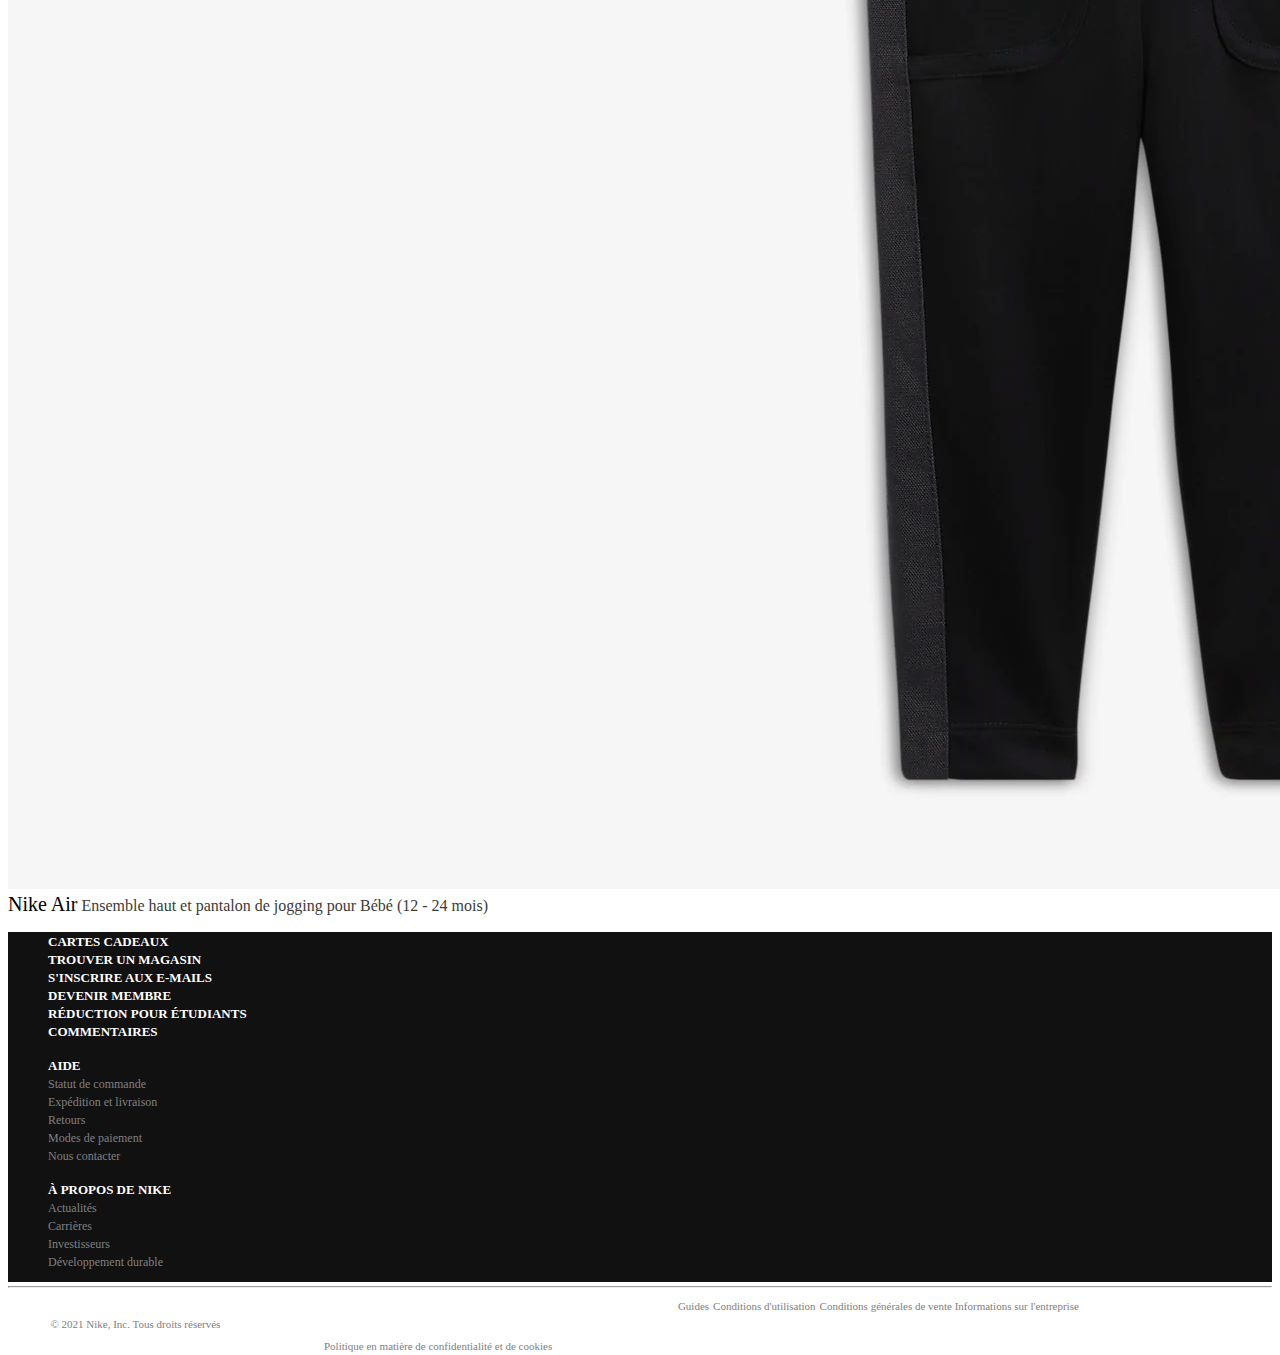
<file: mon site/public/page/enfant.html>
<!DOCTYPE html>
<html lang="fr">

<head>
    <meta charset="UTF-8">
    <meta http-equiv="X-UA-Compatible" content="IE=edge">
    <meta name="viewport" content="width=device-width, initial-scale=1.0">
    <title>nike</title>
    <link rel="icon" type="image/png" href="../img/nike-.webp" />
    <link rel="preconnect" href="https://fonts.gstatic.com">
    <link href="https://fonts.googleapis.com/css2?family=Anton&display=swap" rel="stylesheet">
    <link rel="stylesheet" href="https://pro.fontawesome.com/releases/v5.10.0/css/all.css"
        integrity="sha384-AYmEC3Yw5cVb3ZcuHtOA93w35dYTsvhLPVnYs9eStHfGJvOvKxVfELGroGkvsg+p" crossorigin="anonymous" />
    <link href="https://cdn.jsdelivr.net/npm/bootstrap@5.0.0-beta2/dist/css/bootstrap.min.css" rel="stylesheet"
        integrity="sha384-BmbxuPwQa2lc/FVzBcNJ7UAyJxM6wuqIj61tLrc4wSX0szH/Ev+nYRRuWlolflfl" crossorigin="anonymous">
    <link rel="stylesheet" href="../css/style.css">


</head>

<body>
    <header>
        <!-- boutton login -->
        <div class="row">
            <div class="col-1 ">
                <!-- logo jordan -->
                <a href="../../index.html"><img class="jordan" src="../img/air-jordan-555582.png" alt="jordan"> </a>
            </div>
            <div class="col-1 ">
                <p> </p>
            </div>
            <div class="col-1 ">
                <p> </p>
            </div>
            <div class="col-1 ">
                <p> </p>
            </div>
            <div class="col-1 ">
                <p> </p>
            </div>
            <div class="col-1 ">
                <p> </p>
            </div>
            <div class="col-1 ">
                <p> </p>
            </div>
            <div class="col-1 ">
                <p></p>
            </div>
            <div class="col-1 ">
                <p> </p>
            </div>
            <div class="col-1 ">

            </div>
            <div class="col-2 po">
                <a href="#" class="bol "> Aide </a>
                <a href="#" class="bol mx-3" id="rejoigner"> Rejoigner-nous</a>
                <a href="#" class="bol "> S'identifier</a>
            </div>




        </div>
        <!-- nav bar -->
        <div class="row">
            <div class="col-1">
                <!-- logo nike -->
                <a href="./index.html"><img src="../img/1200px-Swoosh.svg.png" alt="nike2" class="nike2"></img></a>


            </div>
            <div class="col-2">

            </div>
            <div class="col-6">
                <ul class="nav nav-pills nav-fill bg-white color-dark " id="nav">

                    <li class="col- nav-item bold  Anton hov">
                        <a class="nav-link" href="../../index.html">Nouveautés</a>
                    </li>
                    <li class="nav-item bold Anton hov">
                        <a class="nav-link" href="../page/homme.html">Homme</a>
                    </li>
                    <li class="nav-item bold Anton hov">
                        <a class="nav-link" href="../page/femme.html">Femme</a>
                    </li>
                    <li class="nav-item bold Anton hov">
                        <a class="nav-link " href="../page/enfant.html" tabindex="-1" aria-disabled="true">Enfant</a>
                    </li>




            </div>
            <div class="col-2">

            </div>
            <div class="col-1 ">
                <form class="d-flex">
                    <input class=" po form-control inp" type="search" placeholder="Rechercher" aria-label="Search">
                    <button class="but btn btn-outline-dark" type="submit"><i class="fas fa-search"></i></button>
                </form>
            </div>

            </ul>
        </div>

    </header>

    <section>
        <!-- sous menu -->
        <div class="row mt-5 ">
            <div class="col-1">
                </a>


            </div>
            <div class="col-2">

            </div>
            <div class="col-7 row  ">



                <div class="col">
                    <a class="in " href="../../index.html">Promotions</a>
                </div>


                <div class="col">
                    <a class="in " href="../../index.html">Chaussures</a>
                </div>


                <div class="col">
                    <a class="in " href="../../index.html">Vêtements</a>
                </div>


                <div class="col">
                    <a class="in " href="../../index.html">Nouveautés</a>
                </div>


                <div class="col">
                    <a class="in " href="../../index.html">Meilleures ventes</a>
                </div>





            </div>
            <div class="col-2">

            </div>
            <div class="col-1 ">
            </div>
            <div>
                <!-- main image -->
                <h2 class="hom pt-3">Enfant</h2>
            </div>
            <br>
            <div class="">
                <a href=""><img class="enf pt-3" src="../img/e1 (2).webp" alt="e1"></a>
            </div>



    </section>
    <section>
        <!-- tendance actuel -->
        <h2 class="ham pt-5">Tendances de la semaine</h2>
        <div>
            <div class="card-group yo mb-5">
                <div class="card">
                    <a href=""><img class="e11" src="../img/e2.webp" class="card-img-top" alt="e2">
                        <div class="text-center card-body">
                    </a>
                    <a class="d-block le" href="">Nike Air</a>
                    <a class="d-block lo" href="">Ensemble haut et pantalon de jogging pour Jeune enfant</a>

                </div>
            </div>
            <div class="card">
                <a href=""><img src="../img/e3.webp" class="card-img-top" alt="e3">
                    <div class="text-center card-body">
                </a>
                <a class="d-block le" href="">Nike Air Max 97 EOI</a>
                <a class=" d-block lo" href="">Chaussure pour Enfant plus âgé</a>

            </div>
        </div>
        <div class="card">
            <a href=""><img src="../img/e4.webp" class="card-img-top" alt="e4">
                <div class="text-center card-body">
            </a>
            <a class="d-block le" href="">Nike Air</a>
            <a class="d-block lo" href="">Ensemble haut et pantalon de jogging pour Bébé (12 - 24 mois)</a>

        </div>
        </div>

        </div>




    </section>
    <section>



    </section>
    <!-- footer -->

    <footer>
        <div class="container-fluid " id="bgg">
            <div class=" row footer container ">
                <div class="col-2 mt-3 ">
                    <ul>
                        <li><a class="troip" href="">CARTES CADEAUX</a></li>
                        <li><a class="troip" href="">TROUVER UN MAGASIN</a></li>
                        <li><a class="troip" href="">S'INSCRIRE AUX E-MAILS</a></li>
                        <li><a class="troip" href="">DEVENIR MEMBRE</a></li>
                        <li><a class="troip" href="">RÉDUCTION POUR ÉTUDIANTS</a></li>
                        <li><a class="troip" href="">COMMENTAIRES</a></li>

                    </ul>
                </div>
                <div class="col-2 mt-3">
                    <ul>
                        <li><a class="troip" href="">AIDE</a></li>
                        <li><a class="troi" href="">Statut de commande</a></li>
                        <li><a class="troi" href="">Expédition et livraison</a></li>
                        <li><a class="troi" href="">Retours</a></li>
                        <li><a class="troi" href="">Modes de paiement</a></li>
                        <li><a class="troi" href="">Nous contacter</a></li>

                    </ul>
                </div>
                <div class="col-2 mt-3">
                    <ul>
                        <li class=><a class="troip" href="">À PROPOS DE NIKE</a></li>
                        <li class=><a class="troi" href="">Actualités</a></li>
                        <li class=><a class="troi" href="">Carrières</a></li>
                        <li class=><a class="troi" href="">Investisseurs</a></li>
                        <li class=><a class="troi" href="">Développement durable</a></li>

                    </ul>
                </div>
                <div class="col-2 mt-3">

                </div>
                <div class="col-2 mt-3">

                </div>
                <div class="col-2 mt-3">
                    <div class=>
                        <a class="text-light lis" href=""><i class="fs-1 ms-1  fab fa-twitter"></i></a>
                        <a class="text-light lis" href=""><i class="fs-1 ms-1 fab fa-facebook"></i></a>
                        <a class="text-light lis" href=""><i class="fs-1 ms-1 fab fa-instagram"></i></a>
                        <a class="text-light lis" href=""><i class="fs-1 ms-1 fab fa-youtube-square"></i></a>



                    </div>




                </div>
                <hr>
                <div class="row foot ">
                    <div class="col-6 foo ">
                        <a class="fo p-3" href="">Guides</a>
                        <a class="fo p-4" href="">Conditions d'utilisation</a>
                        <a class="fo p-4" href="">Conditions générales de vente
                        </a>
                        <a class="fo p-1" href="">Informations sur l'entreprise</a>

                    </div>

                    <div class="row foot2 pt-3 ">
                        <div class="col-4 fooo ">
                            <a class="fob  p-3" href=""><i class="fas fa-map-marker-alt p-2"></i>Belgique </a>
                            <a class="fo " href="">© 2021 Nike, Inc. Tous droits réservés</a>
                        </div>

                        <div class="col-5 foooo ">
                            <a class="fo me-4 " href="">Politique en matière de confidentialité et de cookies
                            </a>
                            <a class="fi " href="../page/contact.html">contact</a>
                        </div>

                    </div>

                </div>
            </div>

    </footer>



























    <script src="https://cdn.jsdelivr.net/npm/bootstrap@5.0.0-beta2/dist/js/bootstrap.bundle.min.js"
        integrity="sha384-b5kHyXgcpbZJO/tY9Ul7kGkf1S0CWuKcCD38l8YkeH8z8QjE0GmW1gYU5S9FOnJ0"
        crossorigin="anonymous"></script>
</body>

</html>
</file>
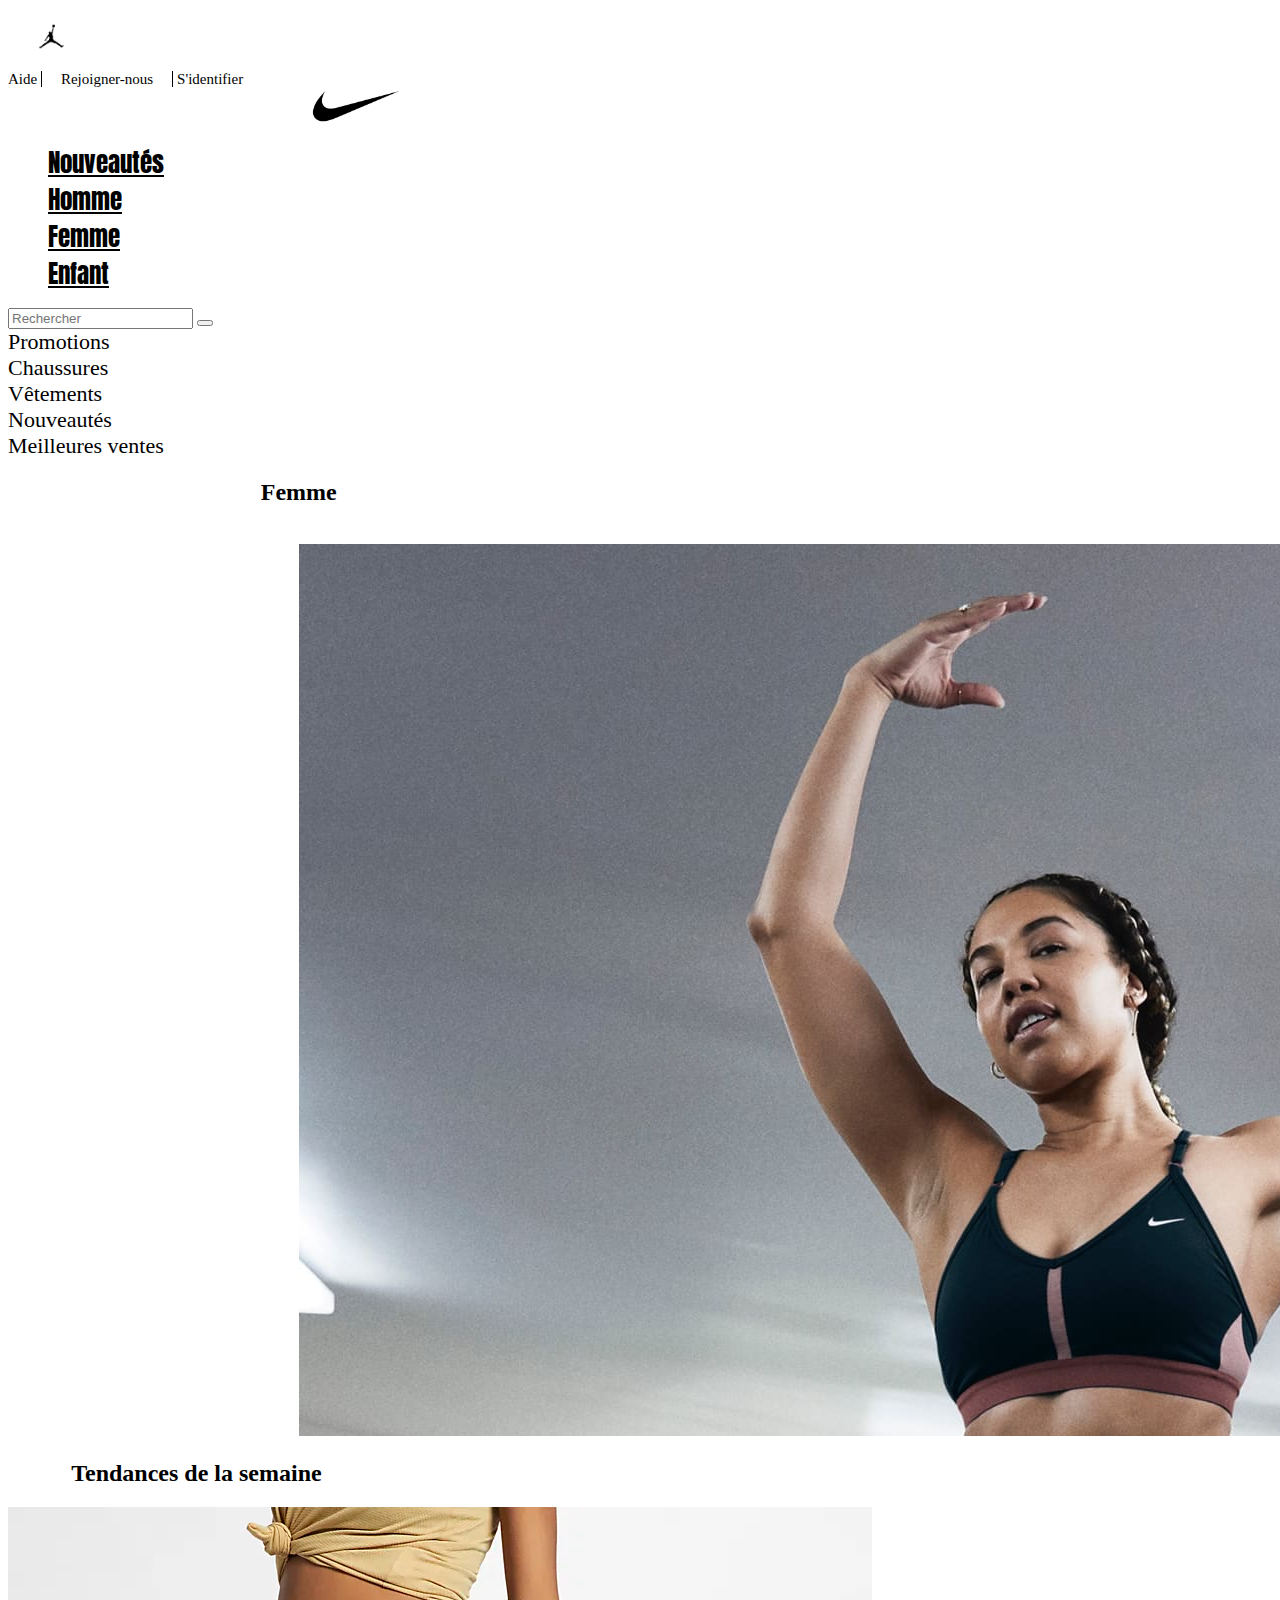
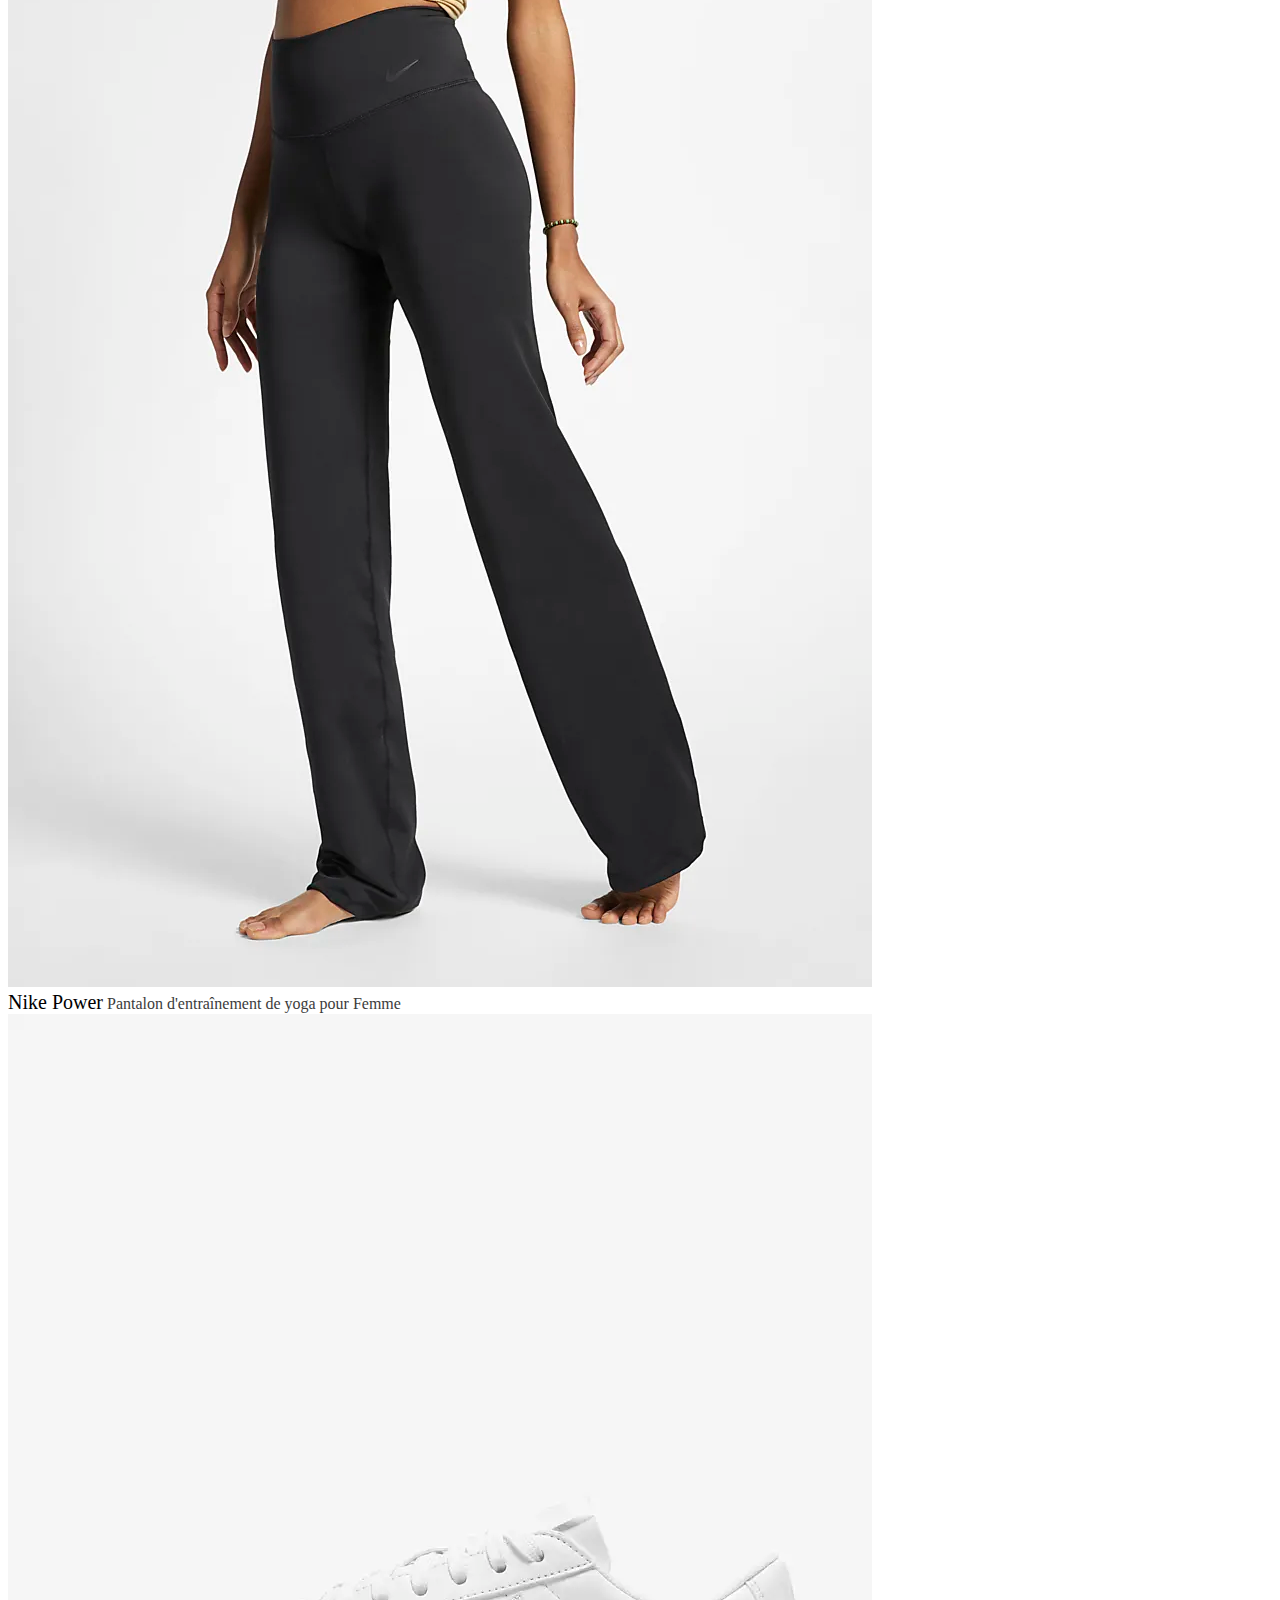
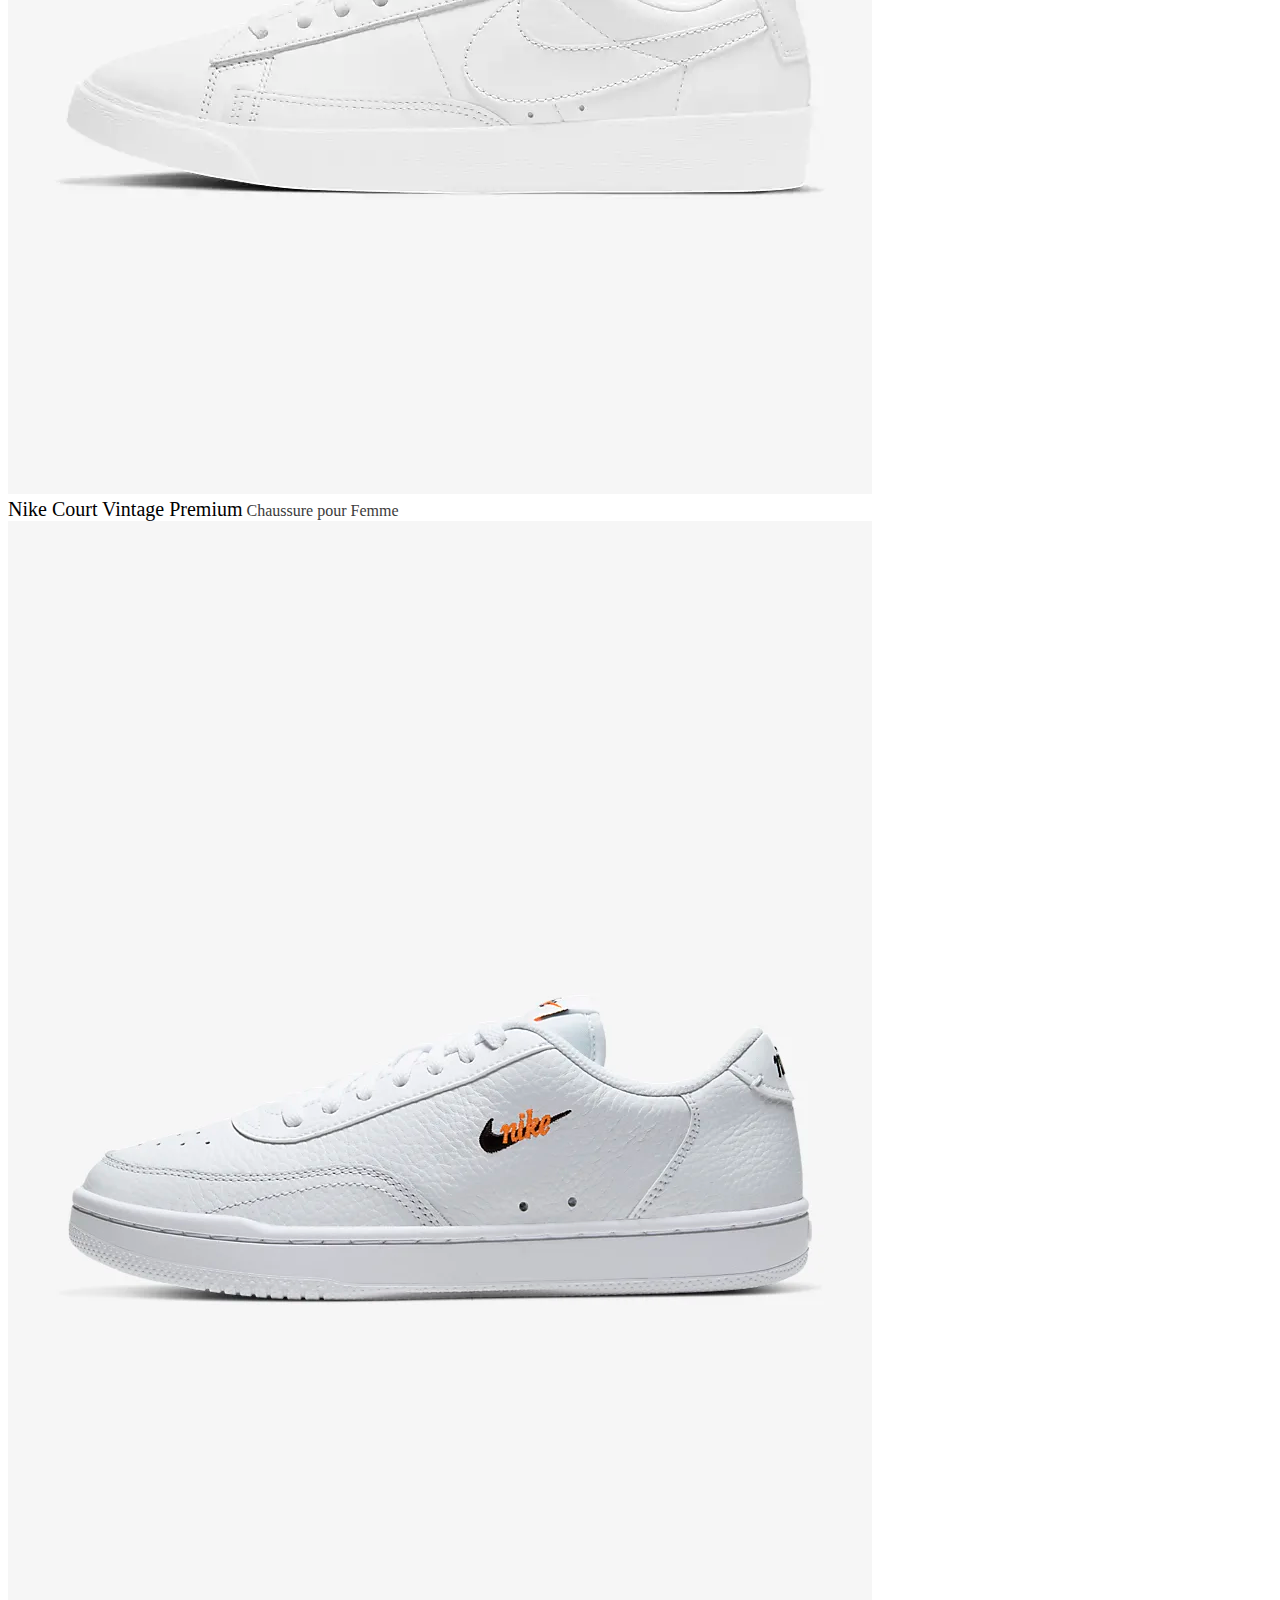
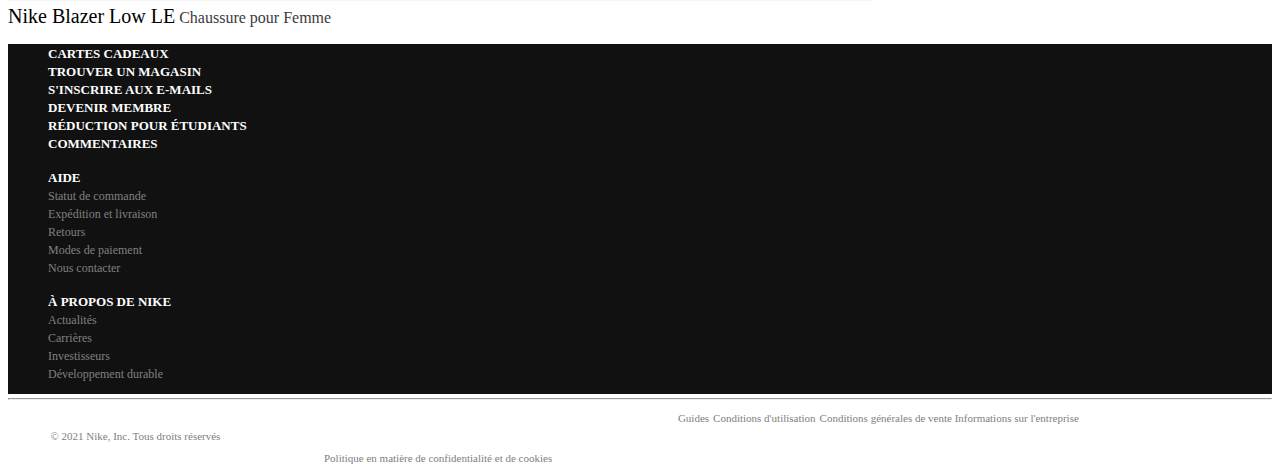
<file: mon site/public/page/femme.html>
<!DOCTYPE html>
<html lang="fr">

<head>
    <meta charset="UTF-8">
    <meta http-equiv="X-UA-Compatible" content="IE=edge">
    <meta name="viewport" content="width=device-width, initial-scale=1.0">
    <title>nike</title>
    <link rel="icon" type="image/png" href="../img/nike-.webp" />
    <link rel="preconnect" href="https://fonts.gstatic.com">
    <link href="https://fonts.googleapis.com/css2?family=Anton&display=swap" rel="stylesheet">
    <link rel="stylesheet" href="https://pro.fontawesome.com/releases/v5.10.0/css/all.css"
        integrity="sha384-AYmEC3Yw5cVb3ZcuHtOA93w35dYTsvhLPVnYs9eStHfGJvOvKxVfELGroGkvsg+p" crossorigin="anonymous" />
    <link href="https://cdn.jsdelivr.net/npm/bootstrap@5.0.0-beta2/dist/css/bootstrap.min.css" rel="stylesheet"
        integrity="sha384-BmbxuPwQa2lc/FVzBcNJ7UAyJxM6wuqIj61tLrc4wSX0szH/Ev+nYRRuWlolflfl" crossorigin="anonymous">
    <link rel="stylesheet" href="../css/style.css">


</head>

<body>
    <header>
        <!-- boutton login -->
        <div class="row">
            <div class="col-1 ">
                <!-- logo jordan -->
                <a href="../../index.html"><img class="jordan" src="../img/air-jordan-555582.png" alt="jordan"> </a>
            </div>
            <div class="col-1 ">
                <p> </p>
            </div>
            <div class="col-1 ">
                <p> </p>
            </div>
            <div class="col-1 ">
                <p> </p>
            </div>
            <div class="col-1 ">
                <p> </p>
            </div>
            <div class="col-1 ">
                <p> </p>
            </div>
            <div class="col-1 ">
                <p> </p>
            </div>
            <div class="col-1 ">
                <p></p>
            </div>
            <div class="col-1 ">
                <p> </p>
            </div>
            <div class="col-1 ">

            </div>
            <div class="col-2 po">
                <a href="#" class="bol "> Aide </a>
                <a href="#" class="bol mx-3" id="rejoigner"> Rejoigner-nous</a>
                <a href="#" class="bol "> S'identifier</a>
            </div>




        </div>
        <!-- navbar -->
        <div class="row">
            <div class="col-1">
                <!-- logo nike -->
                <a href="./index.html"><img src="../img/1200px-Swoosh.svg.png" alt="nike2" class="nike2"></img></a>


            </div>
            <div class="col-2">

            </div>
            <div class="col-6">
                <ul class="nav nav-pills nav-fill bg-white color-dark " id="nav">

                    <li class="col- nav-item bold  Anton hov">
                        <a class="nav-link" href="../../index.html">Nouveautés</a>
                    </li>
                    <li class="nav-item bold Anton hov">
                        <a class="nav-link" href="../page/homme.html">Homme</a>
                    </li>
                    <li class="nav-item bold Anton hov">
                        <a class="nav-link" href="../page/femme.html">Femme</a>
                    </li>
                    <li class="nav-item bold Anton hov">
                        <a class="nav-link " href="../page/enfant.html" tabindex="-1" aria-disabled="true">Enfant</a>
                    </li>




            </div>
            <div class="col-2">

            </div>
            <div class="col-1 ">
                <form class="d-flex">
                    <input class=" po form-control inp" type="search" placeholder="Rechercher" aria-label="Search">
                    <button class="but btn btn-outline-dark" type="submit"><i class="fas fa-search"></i></button>
                </form>
            </div>

            </ul>
        </div>

    </header>

    <section>
        <!-- sous menu -->
        <div class="row mt-5 ">
            <div class="col-1">
                </a>


            </div>
            <div class="col-2">

            </div>
            <div class="col-7 row  ">



                <div class="col">
                    <a class="in " href="../../index.html">Promotions</a>
                </div>


                <div class="col">
                    <a class="in " href="../../index.html">Chaussures</a>
                </div>


                <div class="col">
                    <a class="in " href="../../index.html">Vêtements</a>
                </div>


                <div class="col">
                    <a class="in " href="../../index.html">Nouveautés</a>
                </div>


                <div class="col">
                    <a class="in " href="../../index.html">Meilleures ventes</a>
                </div>





            </div>
            <div class="col-2">

            </div>
            <div class="col-1 ">
            </div>
            <!-- main image -->
            <div><h2 class="fem mt-5">Femme</h2></div>
            <br>
            <div class="">
                <a href="" ><img class ="hom pt-3" src="../img/f1.jpg" alt=""></a>
            </div>
            


    </section>
    <section>
        <!-- tendance actuel -->
        <h2 class="ham pt-5">Tendances de la semaine</h2>
        <div class="mt-5 mb-5">
            <div class="card-group yo">
                <div class="card">
                    <a href=""><img src="../img/f2.webp" class="card-img-top" alt="h1">
                        <div class="text-center card-body">
                    </a>
                    <a class="d-block le" href="">Nike Power</a>
                    <a class="d-block lo" href="">Pantalon d'entraînement de yoga pour Femme</a>

                </div>
            </div>
            <div class="card">
                <a href=""><img src="../img/f3.webp" class="card-img-top" alt="h2">
                    <div class="text-center card-body">
                </a>
                <a class="d-block le" href="">Nike Court Vintage Premium</a>
                <a class=" d-block lo" href="">Chaussure pour Femme</a>

            </div>
        </div>
        <div class="card">
            <a href=""><img src="../img/f4.webp" class="card-img-top" alt="h3">
                <div class="text-center card-body">
            </a>
            <a class="d-block le" href="">Nike Blazer Low LE</a>
            <a class="d-block lo" href="">Chaussure pour Femme</a>

        </div>
        </div>
    
        </div>




    </section>
    <section>



    </section>
<!-- footer -->
    <footer>
        <div class="container-fluid " id="bgg">
            <div class=" row footer container ">
                <div class="col-2 mt-3 ">
                    <ul>
                        <li><a class="troip" href="">CARTES CADEAUX</a></li>
                        <li><a class="troip" href="">TROUVER UN MAGASIN</a></li>
                        <li><a class="troip" href="">S'INSCRIRE AUX E-MAILS</a></li>
                        <li><a class="troip" href="">DEVENIR MEMBRE</a></li>
                        <li><a class="troip" href="">RÉDUCTION POUR ÉTUDIANTS</a></li>
                        <li><a class="troip" href="">COMMENTAIRES</a></li>

                    </ul>
                </div>
                <div class="col-2 mt-3">
                    <ul>
                        <li><a class="troip" href="">AIDE</a></li>
                        <li><a class="troi" href="">Statut de commande</a></li>
                        <li><a class="troi" href="">Expédition et livraison</a></li>
                        <li><a class="troi" href="">Retours</a></li>
                        <li><a class="troi" href="">Modes de paiement</a></li>
                        <li><a class="troi" href="">Nous contacter</a></li>

                    </ul>
                </div>
                <div class="col-2 mt-3">
                    <ul>
                        <li class=><a class="troip" href="">À PROPOS DE NIKE</a></li>
                        <li class=><a class="troi" href="">Actualités</a></li>
                        <li class=><a class="troi" href="">Carrières</a></li>
                        <li class=><a class="troi" href="">Investisseurs</a></li>
                        <li class=><a class="troi" href="">Développement durable</a></li>

                    </ul>
                </div>
                <div class="col-2 mt-3">

                </div>
                <div class="col-2 mt-3">

                </div>
                <div class="col-2 mt-3">
                    <div class=>
                        <a class="text-light lis" href=""><i class="fs-1 ms-1  fab fa-twitter"></i></a>
                        <a class="text-light lis" href=""><i class="fs-1 ms-1 fab fa-facebook"></i></a>
                        <a class="text-light lis" href=""><i class="fs-1 ms-1 fab fa-instagram"></i></a>
                        <a class="text-light lis" href=""><i class="fs-1 ms-1 fab fa-youtube-square"></i></a>



                    </div>




                </div>
                <hr>
                <div class="row foot ">
                    <div class="col-6 foo ">
                        <a class="fo p-3" href="">Guides</a>
                        <a class="fo p-4" href="">Conditions d'utilisation</a>
                        <a class="fo p-4" href="">Conditions générales de vente
                        </a>
                        <a class="fo p-1" href="">Informations sur l'entreprise</a>

                    </div>

                    <div class="row foot2 pt-3 ">
                        <div class="col-4 fooo ">
                            <a class="fob  p-3" href=""><i class="fas fa-map-marker-alt p-2"></i>Belgique </a>
                            <a class="fo " href="">© 2021 Nike, Inc. Tous droits réservés</a>
                        </div>

                        <div class="col-5 foooo ">
                            <a class="fo me-4 " href="">Politique en matière de confidentialité et de cookies
                            </a>
                            <a class="fi " href="../page/contact.html">contact</a>
                        </div>

                    </div>


                </div>
            </div>

    </footer>



























    <script src="https://cdn.jsdelivr.net/npm/bootstrap@5.0.0-beta2/dist/js/bootstrap.bundle.min.js"
        integrity="sha384-b5kHyXgcpbZJO/tY9Ul7kGkf1S0CWuKcCD38l8YkeH8z8QjE0GmW1gYU5S9FOnJ0"
        crossorigin="anonymous"></script>
</body>

</html>
</file>
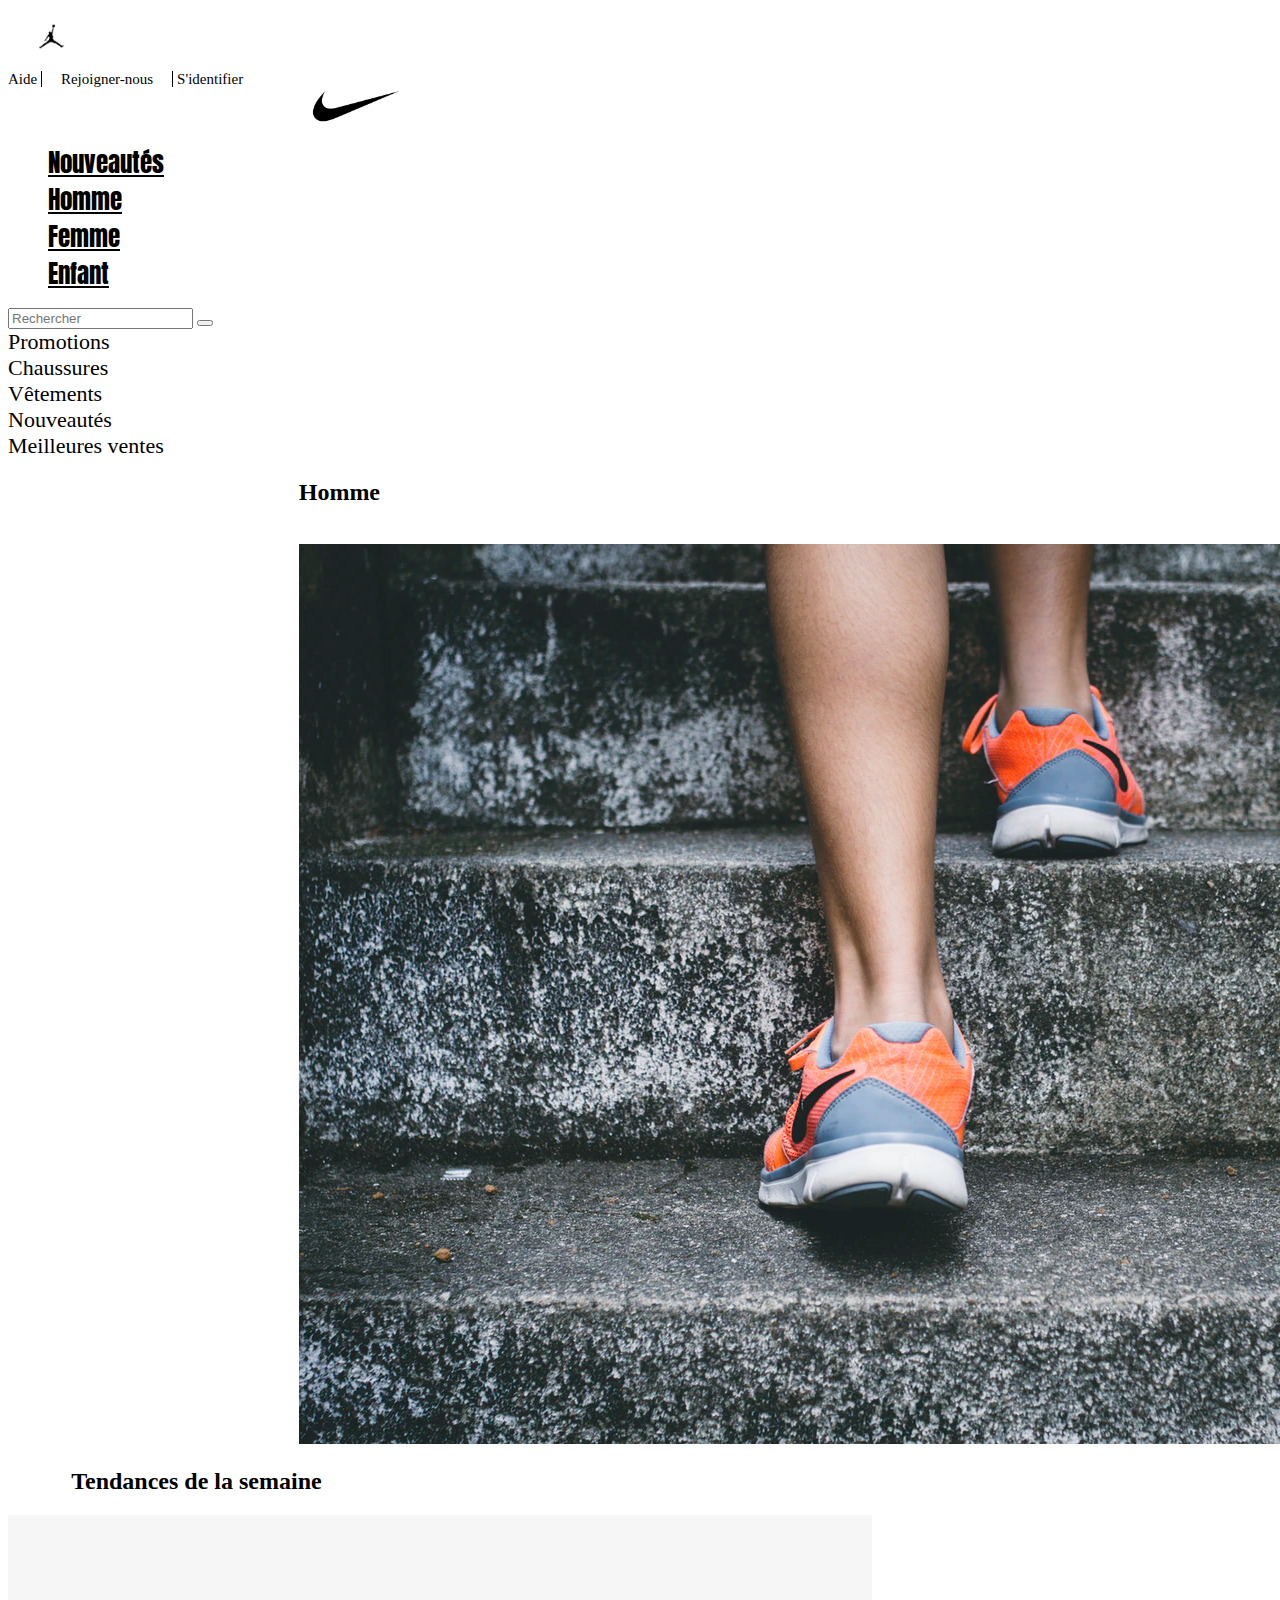
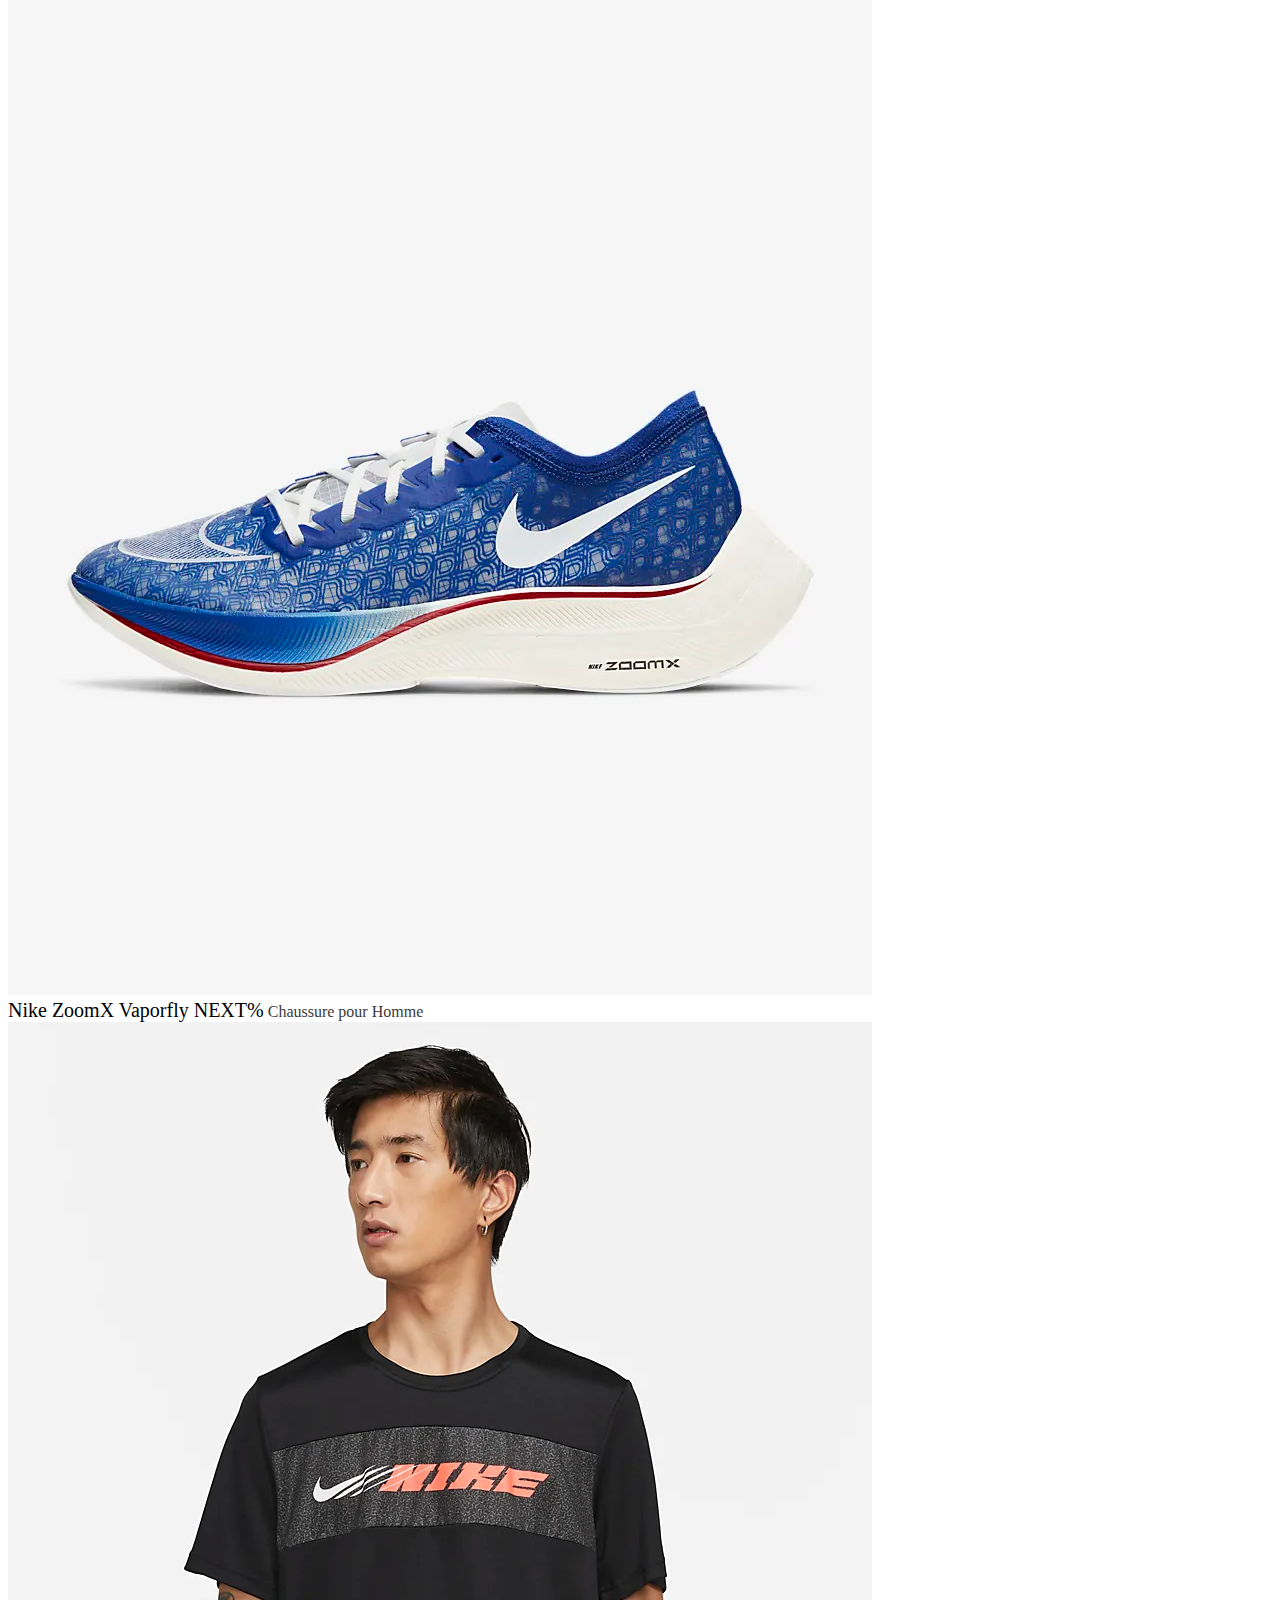
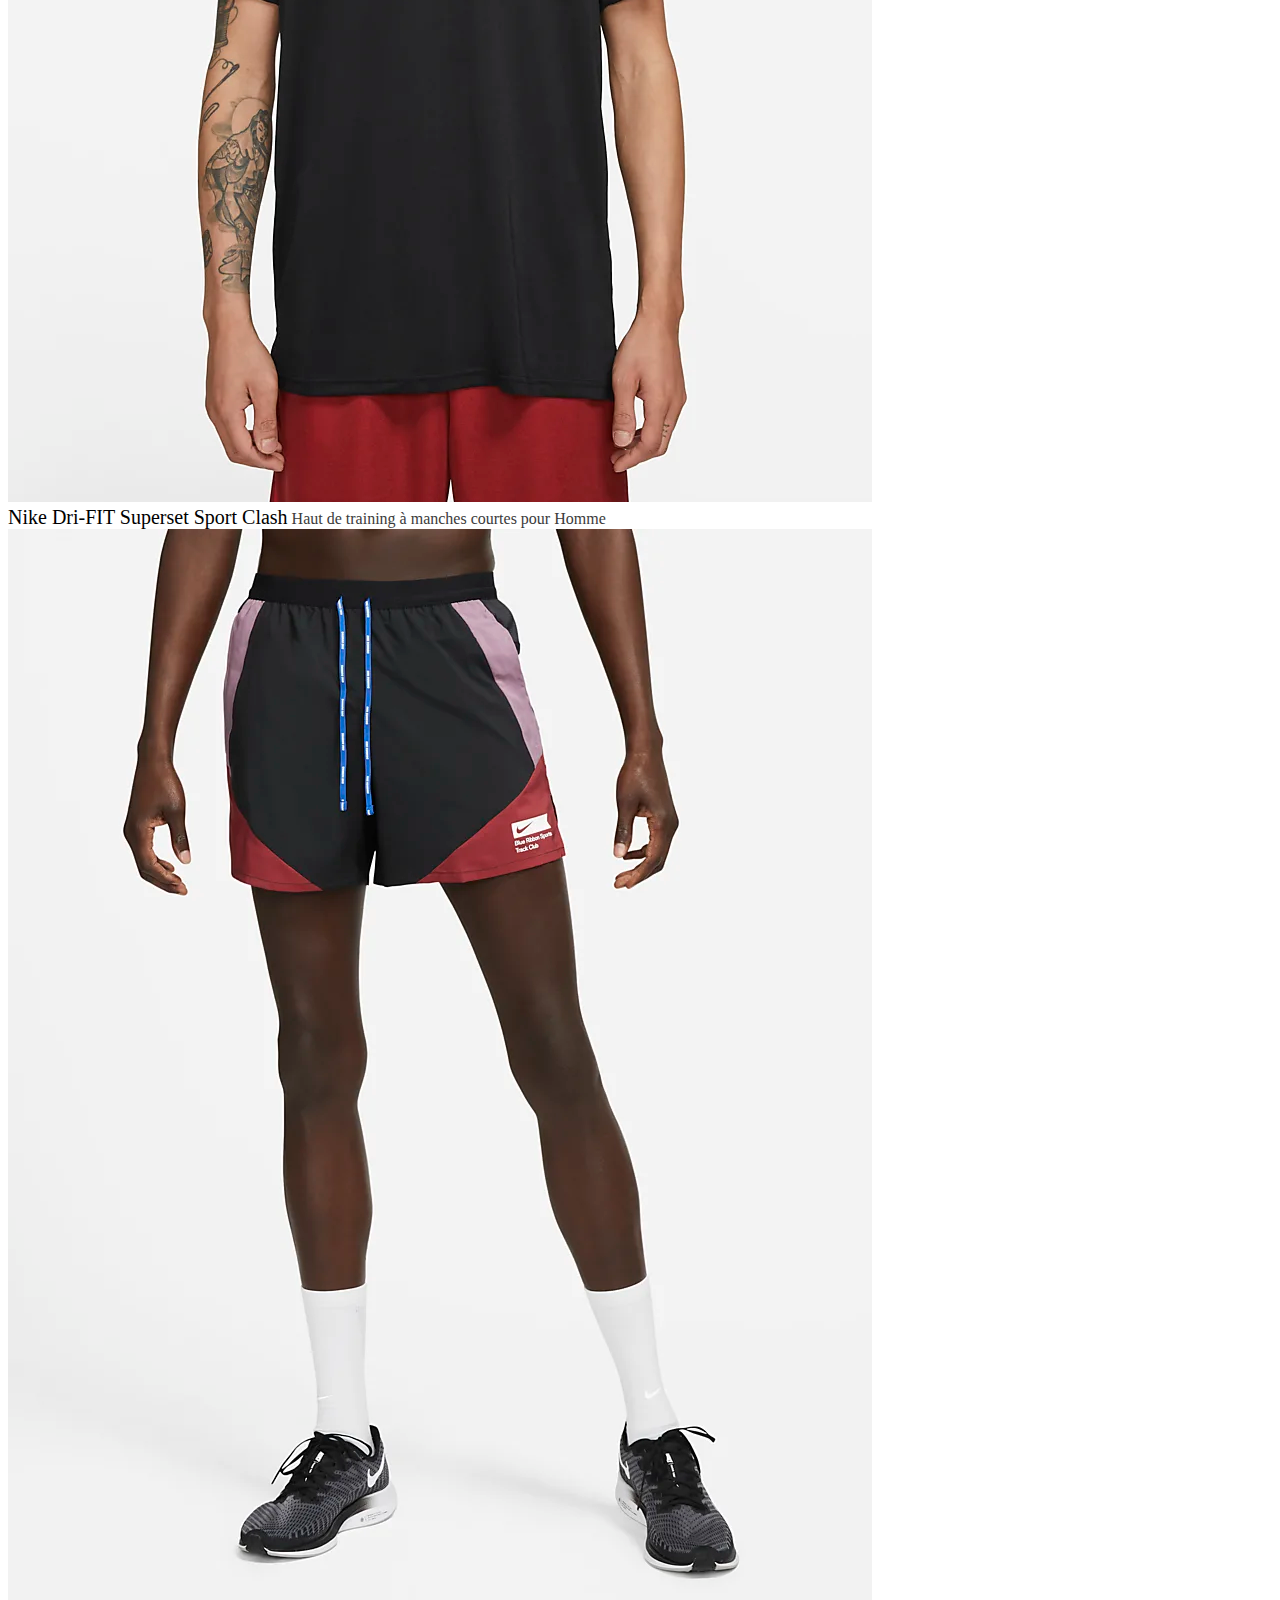
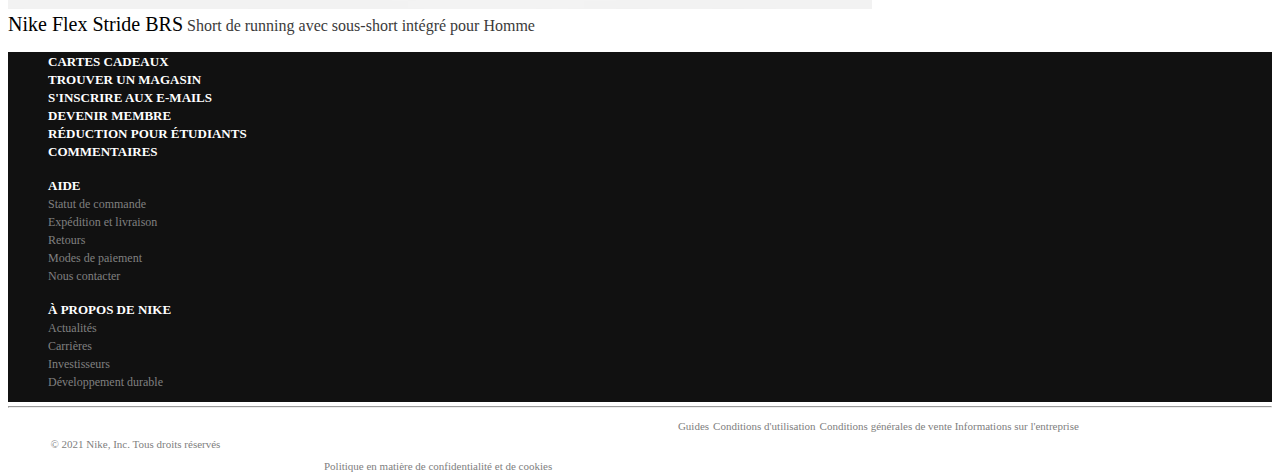
<file: mon site/public/page/homme.html>
<!DOCTYPE html>
<html lang="fr">

<head>
    <meta charset="UTF-8">
    <meta http-equiv="X-UA-Compatible" content="IE=edge">
    <meta name="viewport" content="width=device-width, initial-scale=1.0">
    <title>nike</title>
    <link rel="icon" type="image/png" href="../img/nike-.webp" />
    <link rel="preconnect" href="https://fonts.gstatic.com">
    <link href="https://fonts.googleapis.com/css2?family=Anton&display=swap" rel="stylesheet">
    <link rel="stylesheet" href="https://pro.fontawesome.com/releases/v5.10.0/css/all.css"
        integrity="sha384-AYmEC3Yw5cVb3ZcuHtOA93w35dYTsvhLPVnYs9eStHfGJvOvKxVfELGroGkvsg+p" crossorigin="anonymous" />
    <link href="https://cdn.jsdelivr.net/npm/bootstrap@5.0.0-beta2/dist/css/bootstrap.min.css" rel="stylesheet"
        integrity="sha384-BmbxuPwQa2lc/FVzBcNJ7UAyJxM6wuqIj61tLrc4wSX0szH/Ev+nYRRuWlolflfl" crossorigin="anonymous">
    <link rel="stylesheet" href="../css/style.css">


</head>

<body>
    <header>
        <!-- boutton login -->
        <div class="row">
            <div class="col-1 ">
                <!-- logo jordan -->
                <a href="../../index.html"><img class="jordan" src="../img/air-jordan-555582.png" alt="jordan"> </a>
            </div>
            <div class="col-1 ">
                <p> </p>
            </div>
            <div class="col-1 ">
                <p> </p>
            </div>
            <div class="col-1 ">
                <p> </p>
            </div>
            <div class="col-1 ">
                <p> </p>
            </div>
            <div class="col-1 ">
                <p> </p>
            </div>
            <div class="col-1 ">
                <p> </p>
            </div>
            <div class="col-1 ">
                <p></p>
            </div>
            <div class="col-1 ">
                <p> </p>
            </div>
            <div class="col-1 ">

            </div>
            <div class="col-2 po">
                <a href="#" class="bol "> Aide </a>
                <a href="#" class="bol mx-3" id="rejoigner"> Rejoigner-nous</a>
                <a href="#" class="bol "> S'identifier</a>
            </div>




        </div>
        <!-- navbar -->
        <div class="row">
            <div class="col-1">
<!-- logo nike -->
                <a href="./index.html"><img src="../img/1200px-Swoosh.svg.png" alt="nike2" class="nike2"></img></a>


            </div>
            <div class="col-2">

            </div>
            <div class="col-6">
                <ul class="nav nav-pills nav-fill bg-white color-dark " id="nav">

                    <li class="col- nav-item bold  Anton hov">
                        <a class="nav-link" href="../../index.html">Nouveautés</a>
                    </li>
                    <li class="nav-item bold Anton hov">
                        <a class="nav-link" href="../page/homme.html">Homme</a>
                    </li>
                    <li class="nav-item bold Anton hov">
                        <a class="nav-link" href="../page/femme.html">Femme</a>
                    </li>
                    <li class="nav-item bold Anton hov">
                        <a class="nav-link " href="../page/enfant.html" tabindex="-1" aria-disabled="true">Enfant</a>
                    </li>




            </div>
            <div class="col-2">

            </div>
            <div class="col-1 ">
                <form class="d-flex">
                    <input class=" po form-control inp" type="search" placeholder="Rechercher" aria-label="Search">
                    <button class="but btn btn-outline-dark" type="submit"><i class="fas fa-search"></i></button>
                </form>
            </div>

            </ul>
        </div>

    </header>

    <section>
        <!-- sous menu -->
        <div class="row mt-5 ">
            <div class="col-1">
                </a>


            </div>
            <div class="col-2">

            </div>
            <div class="col-7 row  ">



                <div class="col">
                    <a class="in " href="../../index.html">Promotions</a>
                </div>


                <div class="col">
                    <a class="in " href="../../index.html">Chaussures</a>
                </div>


                <div class="col">
                    <a class="in " href="../../index.html">Vêtements</a>
                </div>


                <div class="col">
                    <a class="in " href="../../index.html">Nouveautés</a>
                </div>


                <div class="col">
                    <a class="in " href="../../index.html">Meilleures ventes</a>
                </div>





            </div>
            <div class="col-2">

            </div>
            <div class="col-1 ">
            </div>
            <!-- main image -->
            <div><h2 class="hom pt-3">Homme</h2></div>
            <br>

            <div class="">
                <a href="" ><img class ="hom pt-3"src="../img/hom.webp" alt=""></a>
            </div>
            


    </section>
    <section>
        <!-- tendance actuel -->
        <h2 class="ham pt-5 ">Tendances de la semaine</h2>
        <div class="mb-5">
            <div class="card-group yo">
                <div class="card">
                    <a href=""><img src="../img/h1.webp" class="card-img-top" alt="h1">
                        <div class="text-center card-body">
                    </a>
                    <a class="d-block le" href="">Nike ZoomX Vaporfly NEXT%</a>
                    <a class="d-block lo" href="">Chaussure pour Homme</a>

                </div>
            </div>
            <div class="card">
                <a href=""><img src="../img/h2.webp" class="card-img-top" alt="h2">
                    <div class="text-center card-body">
                </a>
                <a class="d-block le" href="">Nike Dri-FIT Superset Sport Clash</a>
                <a class=" d-block lo" href="">Haut de training à manches courtes pour Homme</a>

            </div>
        </div>
        <div class="card">
            <a href=""><img src="../img/h3.webp" class="card-img-top" alt="h3">
                <div class="text-center card-body">
            </a>
            <a class="d-block le" href="">Nike Flex Stride BRS</a>
            <a class="d-block lo" href="">Short de running avec sous-short intégré pour Homme</a>

        </div>
        </div>
    
        </div>



    </section>
<!-- footer -->
    <footer>
        <div class="container-fluid " id="bgg">
            <div class=" row footer container ">
                <div class="col-2 mt-3 ">
                    <ul>
                        <li><a class="troip" href="">CARTES CADEAUX</a></li>
                        <li><a class="troip" href="">TROUVER UN MAGASIN</a></li>
                        <li><a class="troip" href="">S'INSCRIRE AUX E-MAILS</a></li>
                        <li><a class="troip" href="">DEVENIR MEMBRE</a></li>
                        <li><a class="troip" href="">RÉDUCTION POUR ÉTUDIANTS</a></li>
                        <li><a class="troip" href="">COMMENTAIRES</a></li>

                    </ul>
                </div>
                <div class="col-2 mt-3">
                    <ul>
                        <li><a class="troip" href="">AIDE</a></li>
                        <li><a class="troi" href="">Statut de commande</a></li>
                        <li><a class="troi" href="">Expédition et livraison</a></li>
                        <li><a class="troi" href="">Retours</a></li>
                        <li><a class="troi" href="">Modes de paiement</a></li>
                        <li><a class="troi" href="">Nous contacter</a></li>

                    </ul>
                </div>
                <div class="col-2 mt-3">
                    <ul>
                        <li class=><a class="troip" href="">À PROPOS DE NIKE</a></li>
                        <li class=><a class="troi" href="">Actualités</a></li>
                        <li class=><a class="troi" href="">Carrières</a></li>
                        <li class=><a class="troi" href="">Investisseurs</a></li>
                        <li class=><a class="troi" href="">Développement durable</a></li>

                    </ul>
                </div>
                <div class="col-2 mt-3">

                </div>
                <div class="col-2 mt-3">

                </div>
                <div class="col-2 mt-3">
                    <div class=>
                        <a class="text-light lis" href=""><i class="fs-1 ms-1  fab fa-twitter"></i></a>
                        <a class="text-light lis" href=""><i class="fs-1 ms-1 fab fa-facebook"></i></a>
                        <a class="text-light lis" href=""><i class="fs-1 ms-1 fab fa-instagram"></i></a>
                        <a class="text-light lis" href=""><i class="fs-1 ms-1 fab fa-youtube-square"></i></a>



                    </div>




                </div>
                <hr>
                <div class="row foot ">
                    <div class="col-6 foo ">
                        <a class="fo p-3" href="">Guides</a>
                        <a class="fo p-4" href="">Conditions d'utilisation</a>
                        <a class="fo p-4" href="">Conditions générales de vente
                        </a>
                        <a class="fo p-1" href="">Informations sur l'entreprise</a>

                    </div>

                    <div class="row foot2 pt-3 ">
                        <div class="col-4 fooo ">
                            <a class="fob  p-3" href=""><i class="fas fa-map-marker-alt p-2"></i>Belgique </a>
                            <a class="fo " href="">© 2021 Nike, Inc. Tous droits réservés</a>
                        </div>

                        <div class="col-5 foooo ">
                            <a class="fo me-4 " href="">Politique en matière de confidentialité et de cookies
                            </a>
                            <a class="fi " href="../page/contact.html">contact</a>
                        </div>

                    </div>

                </div>
            </div>

    </footer>



























    <script src="https://cdn.jsdelivr.net/npm/bootstrap@5.0.0-beta2/dist/js/bootstrap.bundle.min.js"
        integrity="sha384-b5kHyXgcpbZJO/tY9Ul7kGkf1S0CWuKcCD38l8YkeH8z8QjE0GmW1gYU5S9FOnJ0"
        crossorigin="anonymous"></script>
</body>

</html>
</file>
<file: mon site/public/css/style.css>
.bold{
    
    font-size:25px ;
}
#nav li a{
    color:black
    

}
.inp:active{
    border-color:black;
}
.Anton{
    font-family: 'Anton', sans-serif;
}
.bol{
    font-size:15px;
    text-decoration:none;
    color:black
}
.bol:hover{
    color:gray;
}
.jordan{
    height: 3vh;
    margin-left:30px;
    margin-top:15px;
    
}
#rejoigner{
    padding:0 19px;
    border-left:solid 1px black;
    border-right:solid 1px black;
}
.hov:hover{
border-bottom: solid 1px black;
}


.nike2{
    height:4vh;
    margin-left:300px;
}

.troip{
    text-decoration:none;
    color:white;
    font-size:13px;
    font-weight:bold;

}
.troi{
    text-decoration: none;
    color:gray;
    font-size:12px;

}
li {
    list-style:none;
}
#bgg{
    background-color: #111111;
    height:350px;

    
}
.footer{
    margin:0 auto;
    height:250px;
    
}
.lis{
    display:inline;
    list-style:none;
  
}
.troip:hover{
color:white;
}
.troi:hover{
    color:white
    }
.in{
    font-size: 22px;
    display:inline;
    color:black;
    text-decoration:none;
}
.in:hover{
    color:grey;
}
.img1{
    height: 1000px;
    margin:0 35%;
    margin-top:30px;
       
}
.img2{
    height: 1000px;
    margin:0 35%;
    margin-top:30px;
       
}
.img3{
    height: 1000px;
    margin:0 35%;
    margin-top:30px;
       
}
.niknik{
    width: 80%;
    margin:0 10%;
    padding-top:30px;
}
.la{
    font-size: 35px;
}
.lo{
    text-decoration: none;
    font-size:16px ;
    color:rgb(59, 59, 59)
}
.le{
    text-decoration: none ;
    color:black;
    font-size:20px
}
.le:hover{
    color:gray
}
.lo:hover{
    color:rgb(160, 159, 159)
}
.pupu:active{
    outline: none!important;
}
.ph2{
    width: 100%;
}
.myph{
   height :630px;
}
.trro{
    text-decoration: none;
    color:black;
    font-size:20px;

}
.trro:hover{
color:gray
}
.tro{
    text-decoration: none;
    color: gray;
    font-size: 17px;
}
.tro:hover{
    color:black
}
hr{
    color:gray
}

.fo{
    text-decoration: none;
    color:gray;
    font-size:11px;
    text-align:right;
}

.foo{
    margin-left:53%;
}
.fo:hover{
    color:white;
}
.foooo{
    margin-left:25%
}
.fob{
    text-decoration: none;
    color:white;
    font-size:11px;

}
.hom{
    margin-left:23%
}

.homm{
    margin-left:15%
}
.fi{
    text-decoration:underline;
    color:white;
    font-size:20px;
}
.fob:hover{
    color:gray;
}
.fi:hover{
    color:gray;
}
.yo{
    width: 90%;
}
.ham{
    margin-left:5%;
}
.fem{
    margin-left:20%;
}
.enf{
    margin-left:28%
}
.butt:hover{
    background-color: gray;
}
.butt{
    border:none
}
.chocho{
    position:absolute;
    bottom:0;
}
.marga{
    margin-top:300px
}
</file>
